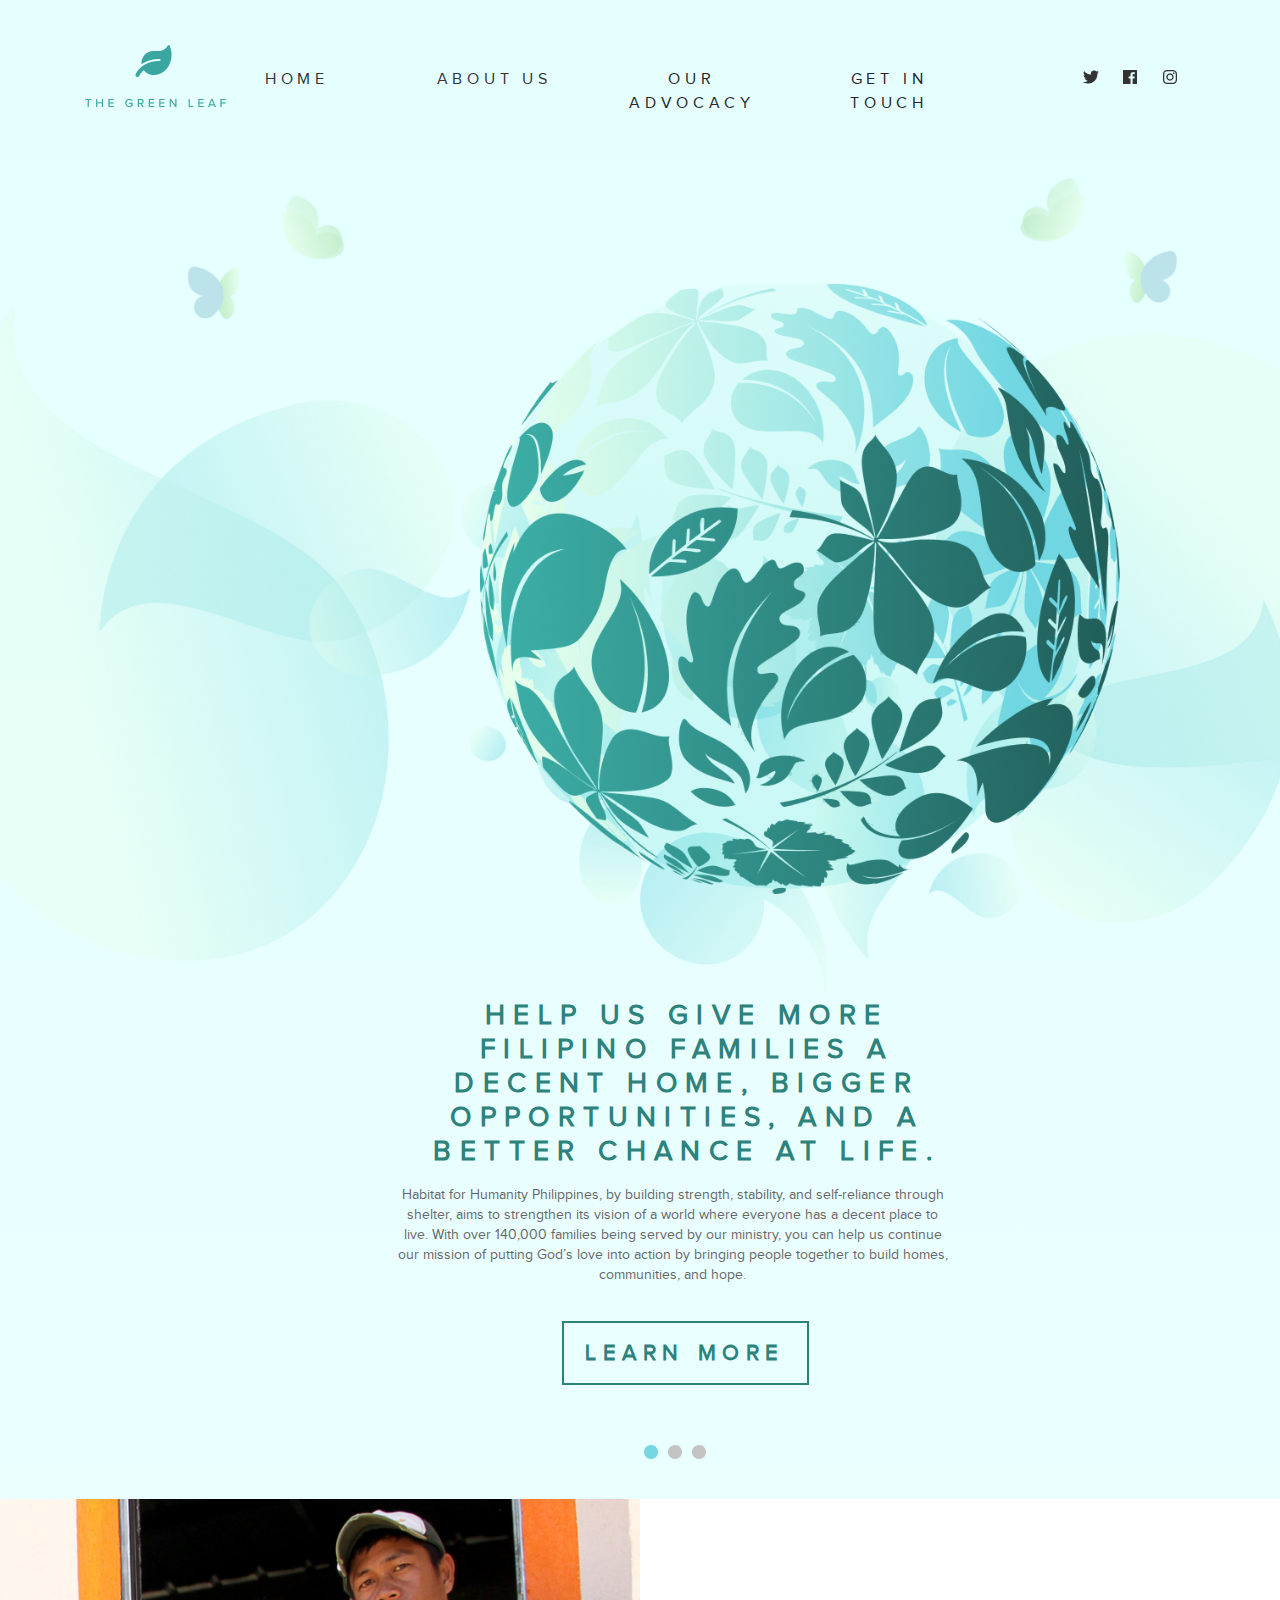
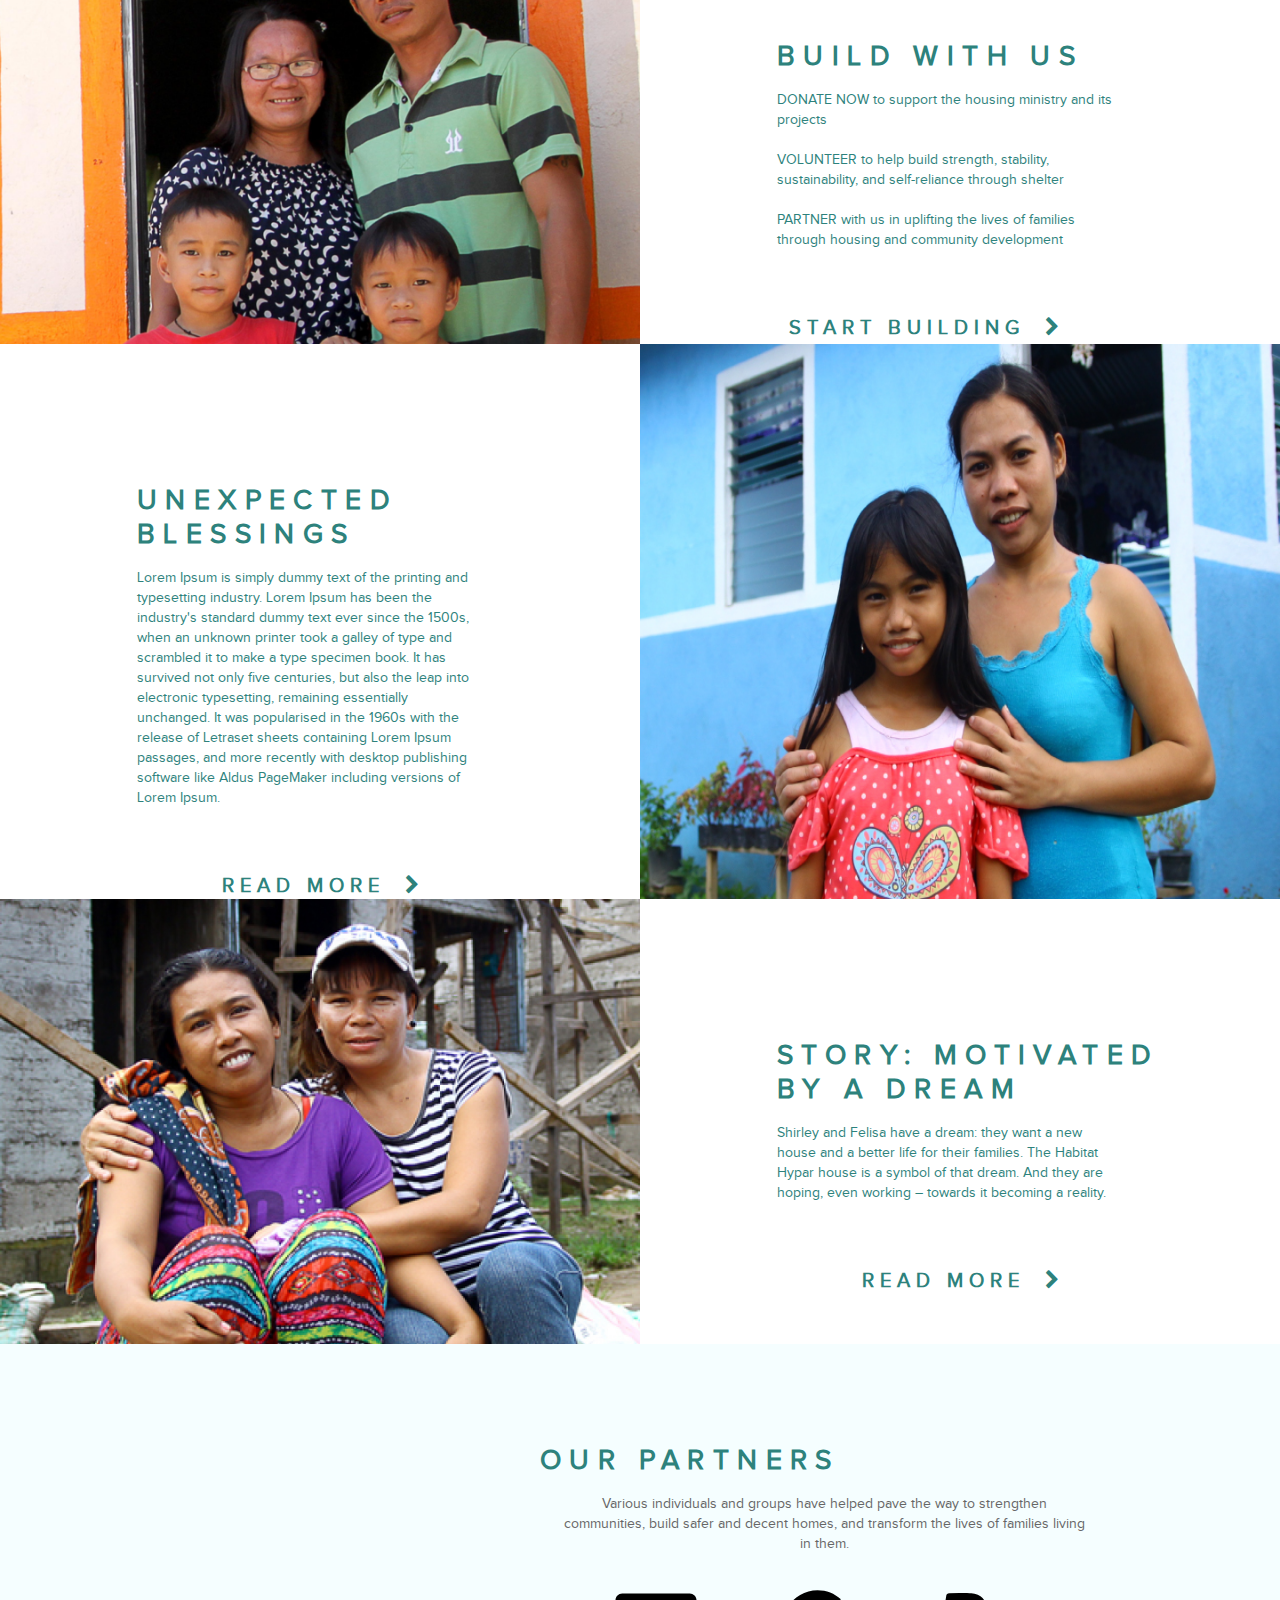
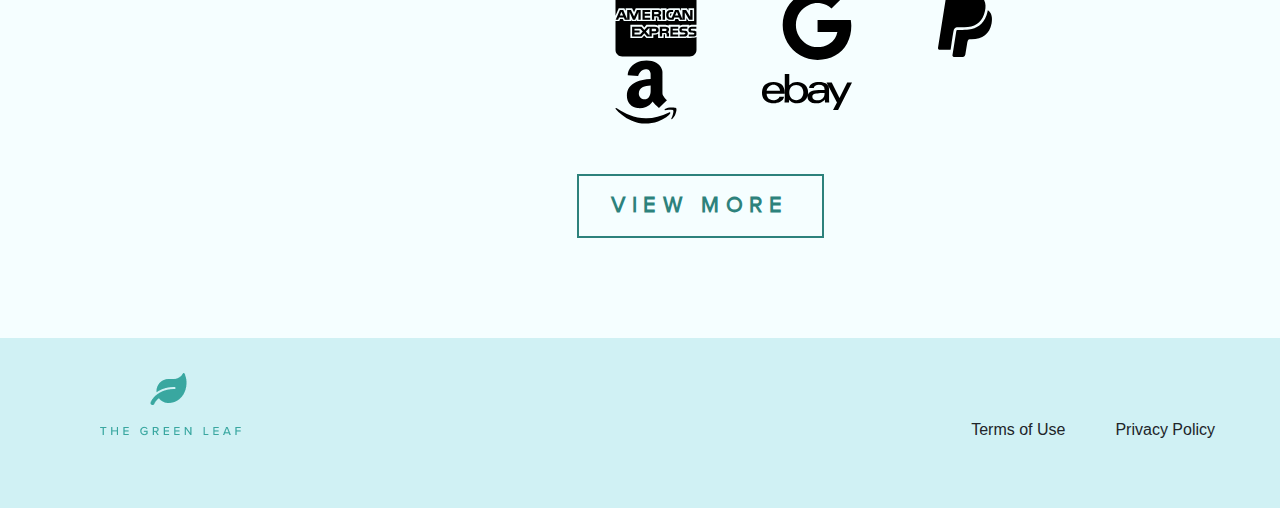
<file: index.html>
<!DOCTYPE html>
<html>
    <head>
        <script src="https://code.jquery.com/jquery-3.6.0.min.js" integrity="sha256-/xUj+3OJU5yExlq6GSYGSHk7tPXikynS7ogEvDej/m4=" crossorigin="anonymous"></script>
    <link rel="stylesheet" href="https://cdn.jsdelivr.net/npm/bootstrap@4.3.1/dist/css/bootstrap.min.css" integrity="sha384-ggOyR0iXCbMQv3Xipma34MD+dH/1fQ784/j6cY/iJTQUOhcWr7x9JvoRxT2MZw1T" crossorigin="anonymous">
    <script src="https://cdn.jsdelivr.net/npm/bootstrap@5.2.0-beta1/dist/js/bootstrap.min.js" integrity="sha384-kjU+l4N0Yf4ZOJErLsIcvOU2qSb74wXpOhqTvwVx3OElZRweTnQ6d31fXEoRD1Jy" crossorigin="anonymous"></script>
    <link rel="stylesheet" href="style.css">
    <meta name="viewport" content="width=device-width,initial-scale=1,maximum-scale=1,user-scalable=no">
    <meta http-equiv="X-UA-Compatible" content="IE=edge,chrome=1">
    <meta name="HandheldFriendly" content="true">
    <link rel='stylesheet' href='https://cdnjs.cloudflare.com/ajax/libs/font-awesome/4.7.0/css/font-awesome.min.css'>
        
    </head>
    
    <div class="row full-div">
    <div class="container-fluid top-div about-top-div">
        <nav>
            <div class="row nav-div" id="about-div">
                        <div class="col-sm-2 icon-div">
                            <a href="index.html"><img src="images/first-page/leaf.png" id="leaf-img"></a>
                            <a href="index.html"><img src="images/first-page/THE GREEN LEAF.png" id="leaft"></a>
                        </div>
                        <div class="col-sm-2 col-md nav-link-div">
                        <a class="nav-link" href="index.html">
                            HOME
                        </a>
                        </div>
                        <div class="col-sm-2 col-md nav-link-div">
                        <a class="nav-link" href="about.html">
                            ABOUT US
                        </a>
                         </div>
                        <div class="col-sm-2 col-md nav-link-div">
                        <a class="nav-link" id="advocacy-nav">
                            OUR ADVOCACY
                        </a>
                         </div>
                        <div class="col-sm-2 col-md nav-link-div">
                        <a class="nav-link" id="contact-nav">
                            GET IN TOUCH
                        </a>
                        </div>
                        <div class="col-sm-2 col-md social-icon-div">
                        <div class="social-icon">
                            <img src="images/first-page/TWT.png">
                        </div>
                        <div class="social-icon">
                            <img src="images/first-page/FB.png">
                        </div>
                        <div class="social-icon">
                            <img src="images/first-page/IG.png">
                        </div>
                        </div>
                </div> 
            </nav>
            <div class="row globe-bg">
                    <div class="col-sm-6 col-md-6 globe-bg-1 position-relative">
                        <img src="images/first-page/left.png" id="img-left">
                    </div>
                    <div class="col-sm-6 col-md-6 globe-bg-2 position-relative">
                        <img class="img-fluid" src="images/first-page/right.png" id="img-right">
                    </div>
                    <div class="col-sm-2 col-md-2 globe-bg-3 position-absolute">
                        <img class="img-fluid" src="images/first-page/left-b.png" id="img-left-b">
                    </div>
                    <div class="col-sm-2 col-md-2 globe-bg-4 position-absolute">
                        <img class="img-fluid" src="images/first-page/right-b.png" id="img-righ-b">
                    </div>
                    <div class="col-sm-6 col-md-6 globe position-absolute">
                        <img class="img-fluid" src="images/first-page/sphere.png" id="img-sphere">
                    </div>
                    <div class="col-sm-6 col-md-6 globe position-absolute">
                        <img class="img-fluid" src="images/first-page/upper.png" id="img-upper">
                    </div>
                    <div class="col-sm-6 col-md-6 globe position-absolute">
                        <img class="img-fluid" src="images/first-page/lower.png" id="img-lower">
                    </div>
                    <div class="row center-title-row justify-content-sm-center">
                        <div class="col-sm-6 col-md-6 center-title-div position-relative">
                            <p>HELP US GIVE MORE FILIPINO FAMILIES A DECENT HOME, BIGGER OPPORTUNITIES, AND A BETTER CHANCE AT LIFE.</p>
                        </div> 
                    </div>
                    <div class="row center-p-row justify-content-sm-center">
                        <div class="center-p-div position-relative">
                        <p>Habitat for Humanity Philippines, by building strength, stability, and self-reliance through shelter, aims to strengthen its vision of a world where everyone has a decent place to live. With over 140,000 families being served by our ministry, you can help us continue our mission of putting God’s love into action by bringing people together to build homes, communities, and hope.</p>
                        </div>
                    </div>
                </div>  
                <div class="row title-learn-more-div justify-content-sm-center">
                    <button class="title-learn-more-btn">LEARN MORE</button>
                </div>
                <div class="row carousel-buttons-div justify-content-sm-center">
                        <img class="img-fluid carousel-buttons" src="images/first-page/Active.png">
                        <img class="img-fluid carousel-buttons" src="images/first-page/Inactive.png">
                        <img class="img-fluid carousel-buttons" src="images/first-page/Inactive.png">
                </div>
                <!--Body-->
                <div class="row second-part w-100">
                        <div class="col-sm-6 col-md-6 entry-image-div">
                            <img class="img-fluid entry-image" src="images/first-page/image 4.png">
                        </div>
                        <div class="col-sm-6 col-md-6 entry-text-div">
                            <div class="entry-title-div">
                            <p class="entry-title">BUILD WITH US</p>
                            </div>
                            <div class="entry-caption-div">
                            <p class="entry-caption">DONATE NOW to support the housing ministry and its projects
                                <br><br>
                                VOLUNTEER to help build strength, stability, sustainability, and self-reliance through shelter
                                <br><br>
                                PARTNER with us in uplifting the lives of families through housing and community development</p>
                            </div>
                            <button class="redirect-btn">START BUILDING<i class="fa fa-chevron-right arrow"></i></button>
                        </div>
                    <div class="row entry w-100 ">
                    </div>
                        <div class="col-sm-6 col-md-6 entry-text-div">
                            <div class="entry-title-div">
                            <p class="entry-title">UNEXPECTED BLESSINGS</p>
                             </div>
                            <div class="entry-caption-div">
                            <p class="entry-caption">Lorem Ipsum is simply dummy text of the printing and typesetting industry. Lorem Ipsum has been the industry's standard dummy text ever since the 1500s, when an unknown printer took a galley of type and scrambled it to make a type specimen book. It has survived not only five centuries, but also the leap into electronic typesetting, remaining essentially unchanged. It was popularised in the 1960s with the release of Letraset sheets containing Lorem Ipsum passages, and more recently with desktop publishing software like Aldus PageMaker including versions of Lorem Ipsum.</p>
                            </div>
                            <button class="redirect-btn">READ MORE<i class="fa fa-chevron-right arrow"></i></button>
                        </div>
                        <div class="col-sm-6 col-md-6 entry-image-div">
                            <img class="img-fluid entry-image" src="images/first-page/image 2.png">
                        </div>
                    <div class="row entry w-100">
                    </div>
                        <div class="col-sm-6 col-md-6 entry-image-div">
                            <img class="img-fluid entry-image" src="images/first-page/image 3.png">
                        </div>
                        <div class="col-sm-6 col-md-6 entry-text-div">
                            <div class="entry-title-div">
                            <p class="entry-title">Story: Motivated<br>
                                By a Dream</p>
                            </div>
                            <div class="entry-caption-div">
                            <p class="entry-caption">Shirley and Felisa have a dream: they want a new house and a better life for their families. The Habitat Hypar house is a symbol of that dream. And they are hoping, even working – towards it becoming a reality.
                            </p>
                            <button class="redirect-btn">READ MORE<i class="fa fa-chevron-right arrow"></i></button>
                            </div>
                        </div>
                 </div>
                 <div class="container footer-div w-100">
                    <div class="row w-100 footer-title-div">
                        <p>OUR PARTNERS</p>
                    </div>
                    <div class="row w-100 footer-p-div">
                        <p>Various individuals and groups have helped pave the way to strengthen communities, build safer and decent homes, and transform the lives of families living in them.</p>
                    </div>
                    <div class="row w-100 partners-image-div">
                        <img class="img-fluid partners-image" src="images/first-page/cc-amex.svg">
                        <img class="img-fluid partners-image" src="images/first-page/google.svg">
                        <img class="img-fluid partners-image" src="images/first-page/paypal.svg">
                        <img class="img-fluid partners-image" src="images/first-page/amazon.svg">
                        <img class="img-fluid partners-image" src="images/first-page/ebay.svg">
                    </div>
                    <div class="row title-learn-more-div justify-content-sm-center" id="view-more-btn-div">
                        <button class="title-learn-more-btn">VIEW MORE</button>
                    </div>
                 </div>
                 <div class="container mw-100 last-footer-container">
                    <div class="row">
                    <div class="col-sm-2 icon-div" id="">
                            <a href="index.html"><img src="images/first-page/leaf.png" id="leaf-img"></a>
                            <a href="index.html"><img src="images/first-page/THE GREEN LEAF.png" id="leaft"></a>
                        </div>
                    <div class="col-sm col-md">
                    </div>
                    <div class="col-sm-4 col-md-4 last-footer-p-div">
                        <div class="terms"><p>Terms of Use</p></div>
                        <div class="terms"><p>Privacy Policy</p></div>
                    </div>
                    </div>
                 </div>
         </div>
        </div>
        <body>
        <!--Modals-->
        <div class="modal fade" id="advocacyModal" tabindex="-1" role="dialog" aria-labelledby="exampleModalCenterTitle" aria-hidden="true">
            <div class="modal-dialog modal-dialog-centered" role="document">
              <div class="modal-content advocacy-div">
                <div class="modal-header">
                  <h5 class="modal-title" id="exampleModalLongTitle">Our Advocacy</h5>
                  <button type="button" class="advocacy-close" data-dismiss="modal" aria-label="Close">
                    <span aria-hidden="true">&times;</span>
                  </button>
                </div>
                <div class="modal-body">
                    <p class="modal-p"> Help us give more Filipino families a decent home, bigger opportunities, and a better chance of life </p>
                </div>
                <div class="modal-footer">
                  <button type="button" class="btn btn-secondary advocacy-close" data-dismiss="modal">Close</button>
                </div>
              </div>
            </div>
          </div>

          <div class="modal fade" id="contactModal" tabindex="-1" role="dialog" aria-labelledby="exampleModalCenterTitle" aria-hidden="true">
            <div class="modal-dialog modal-dialog-centered" role="document">
              <div class="modal-content contact-div">
                <div class="modal-header">
                  <h5 class="modal-title" id="exampleModalLongTitle">Contact Us</h5>
                  <button type="button" class="contact-close" data-dismiss="modal" aria-label="Close">
                    <span aria-hidden="true">&times;</span>
                  </button>
                </div>
                <div class="modal-body">
                    <p class="modal-p">contact@greenleaf.com<p>
                </div>
                <div class="modal-footer">
                  <button type="button" class="btn btn-secondary contact-close" data-dismiss="modal">Close</button>
                </div>
              </div>
            </div>
          </div>

        <script>
            $(document).ready(function(){

                $('#advocacy-nav').click(function(){
                    $('#advocacyModal').modal('toggle')
                })

                $('#contact-nav').click(function(){
                    $('#contactModal').modal('toggle')
                })
                $('.advocacy-close').click(function(){
                    $('#advocacyModal').modal('hide')
                })
                $('.contact-close').click(function(){
                    $('#contactModal').modal('hide')
                })

            })
        </script>
        </body>
</html>
</file>
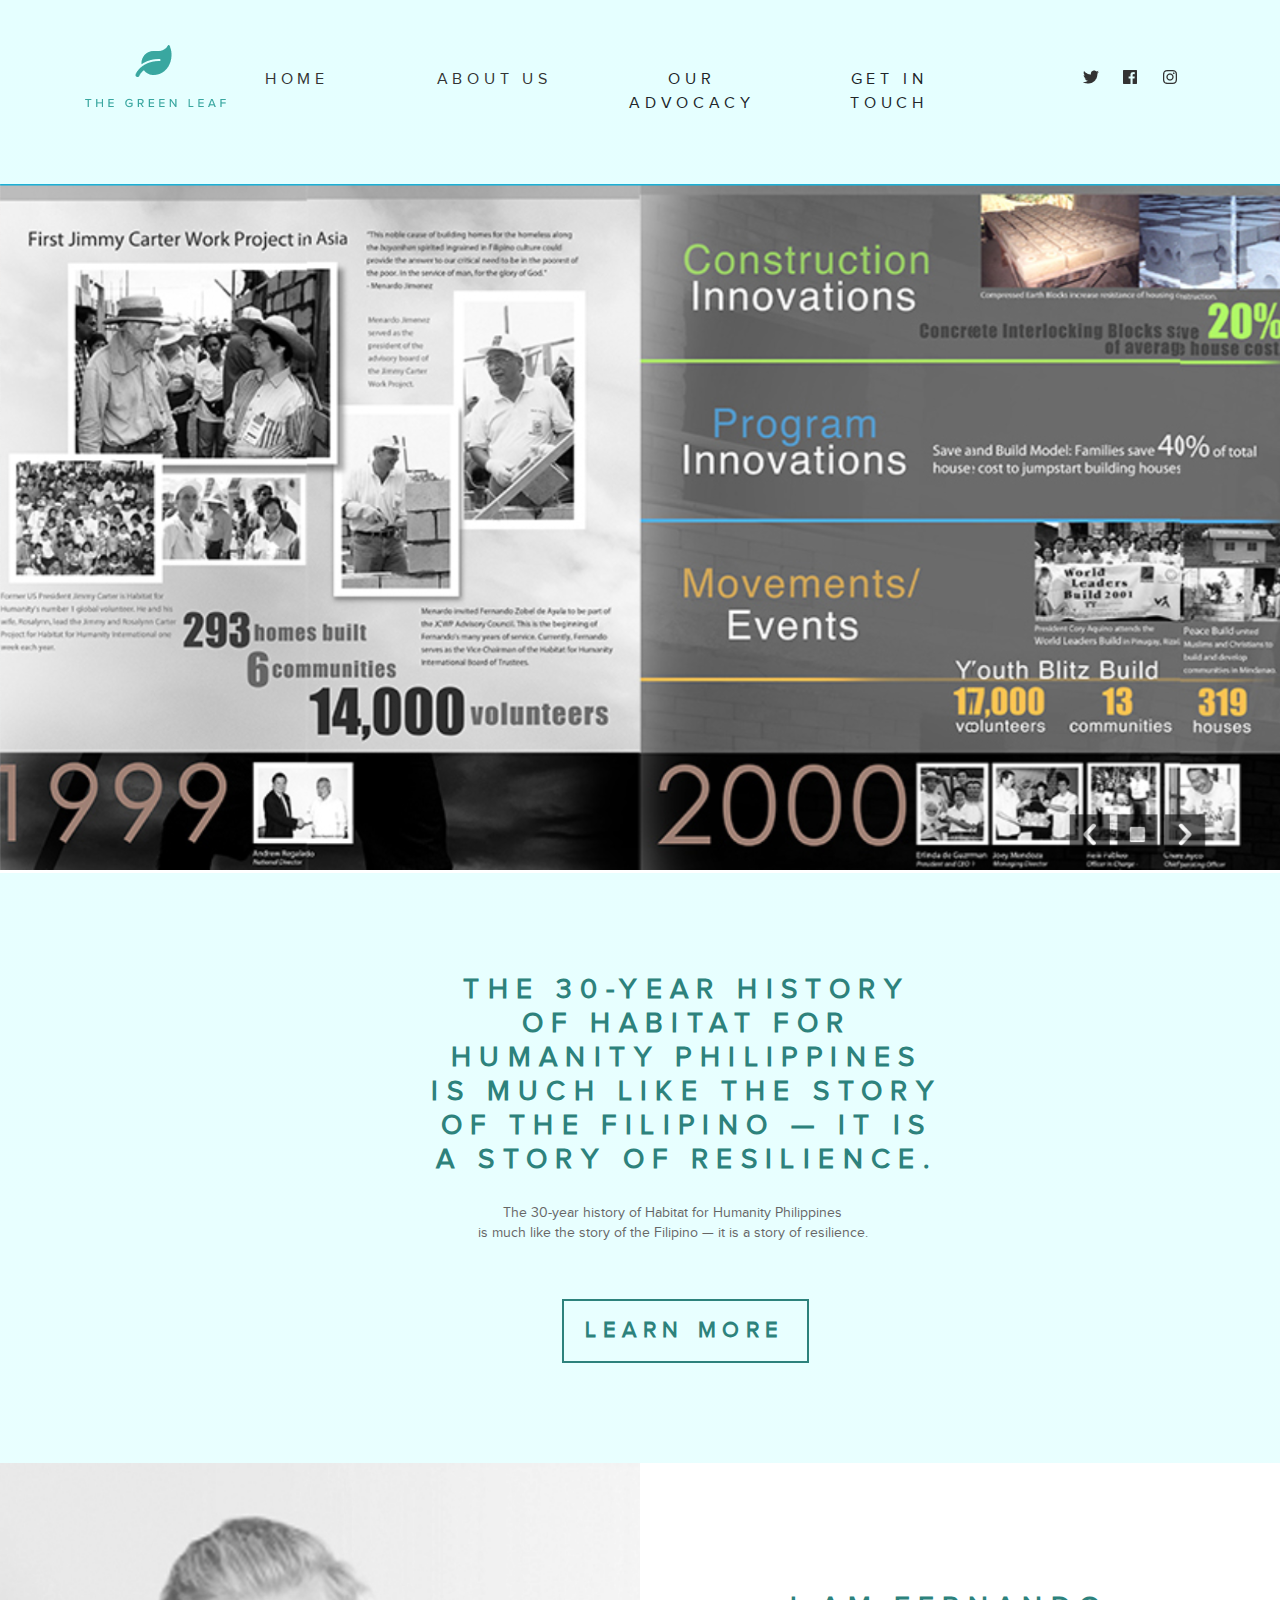
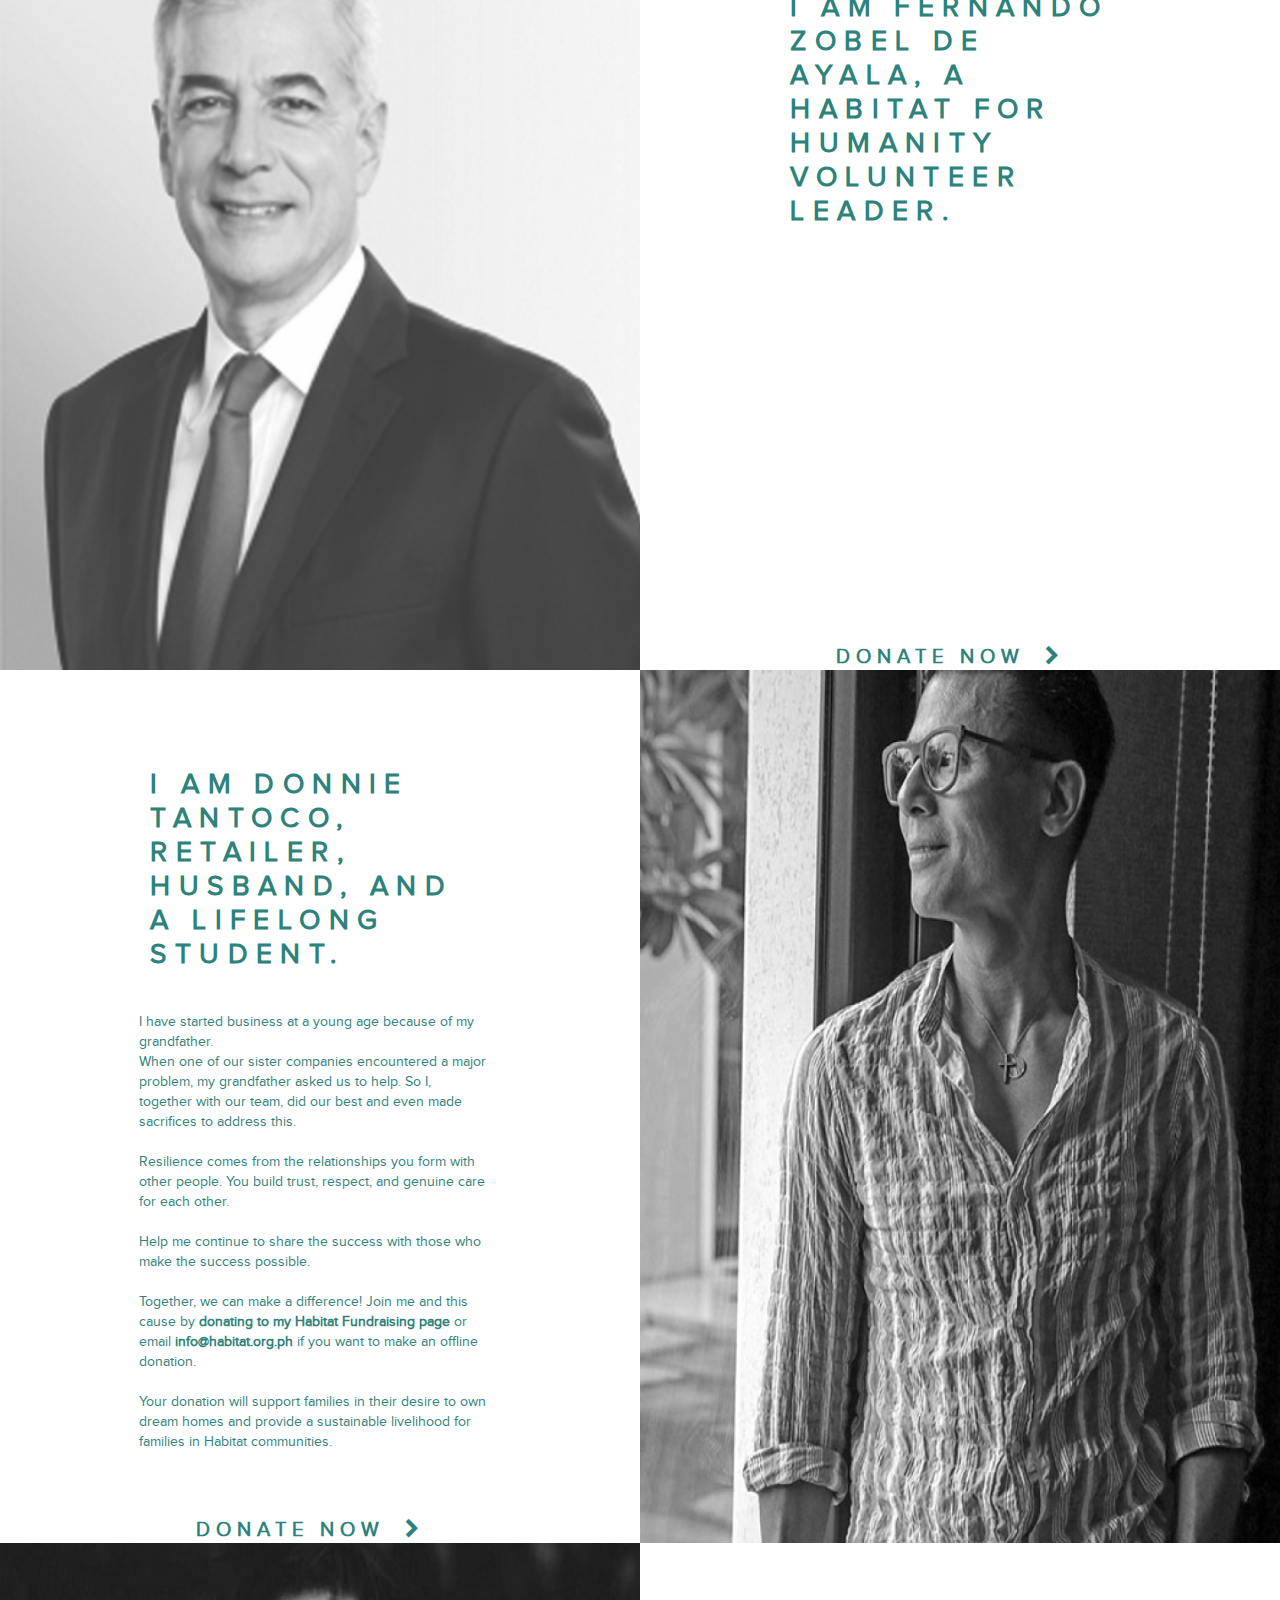
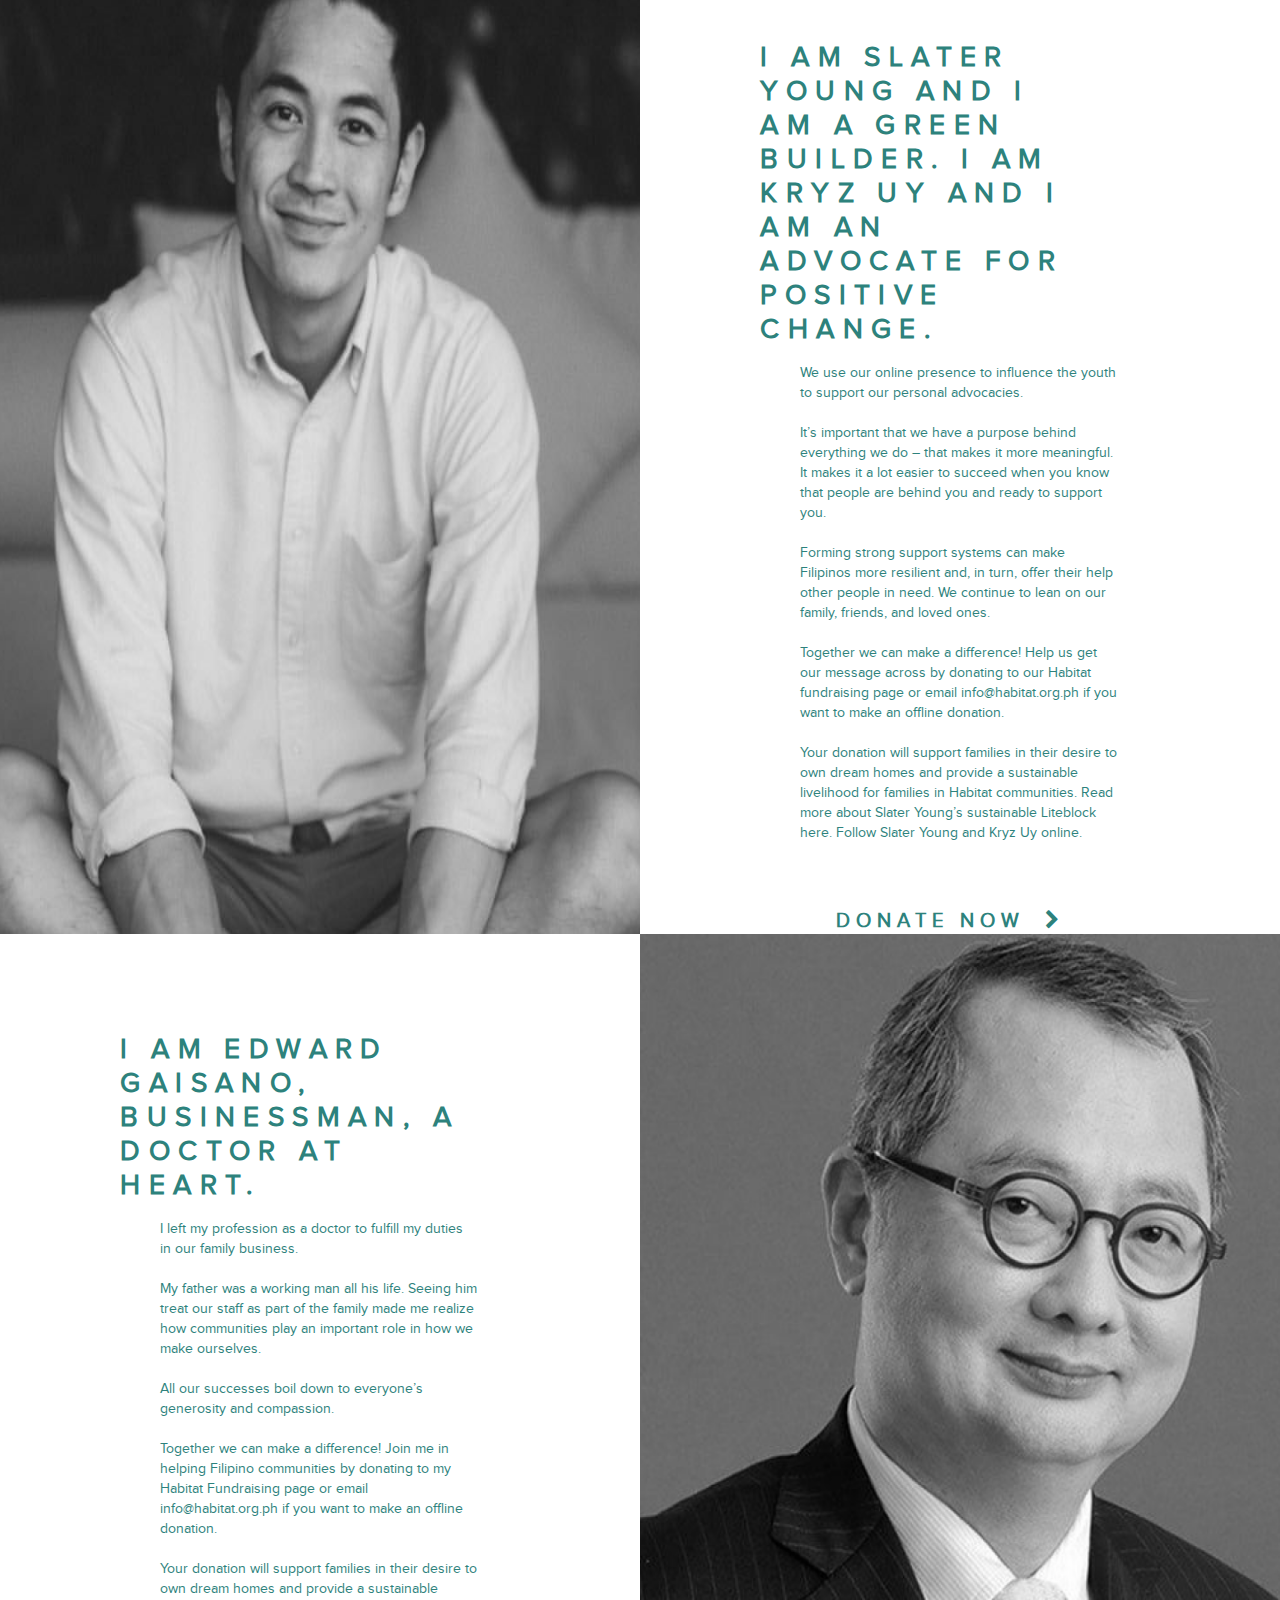
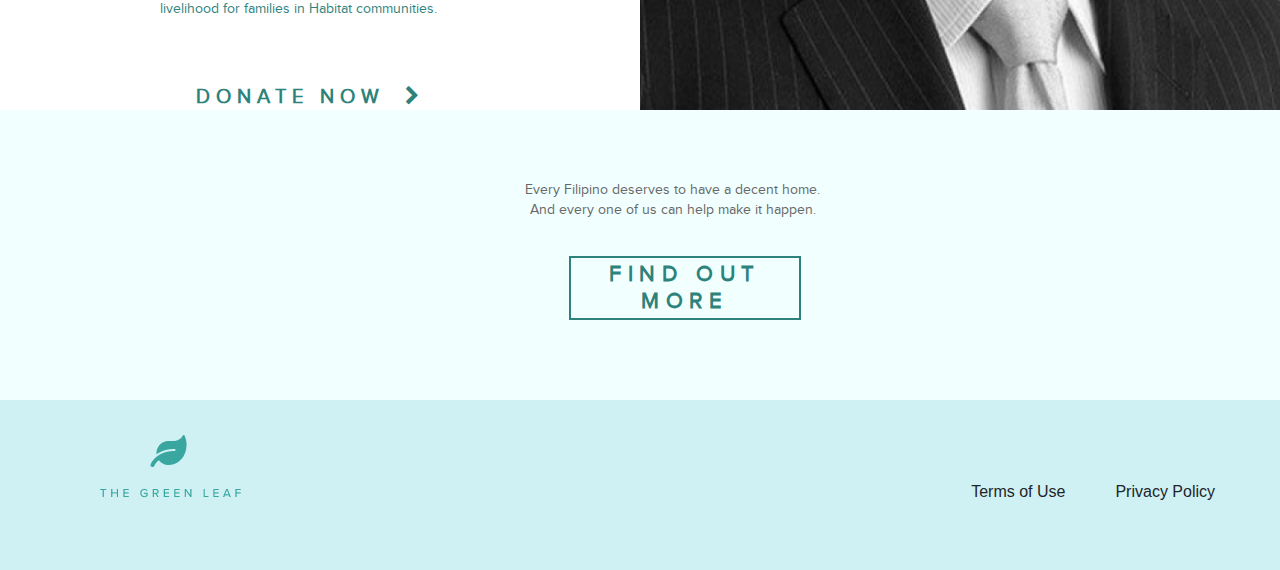
<file: about.html>
<!DOCTYPE html>

<html>
    <head>
        <script src="https://code.jquery.com/jquery-3.6.0.min.js" integrity="sha256-/xUj+3OJU5yExlq6GSYGSHk7tPXikynS7ogEvDej/m4=" crossorigin="anonymous"></script>
    <link rel="stylesheet" href="https://cdn.jsdelivr.net/npm/bootstrap@4.3.1/dist/css/bootstrap.min.css" integrity="sha384-ggOyR0iXCbMQv3Xipma34MD+dH/1fQ784/j6cY/iJTQUOhcWr7x9JvoRxT2MZw1T" crossorigin="anonymous">
    <script src="https://cdn.jsdelivr.net/npm/bootstrap@5.2.0-beta1/dist/js/bootstrap.min.js" integrity="sha384-kjU+l4N0Yf4ZOJErLsIcvOU2qSb74wXpOhqTvwVx3OElZRweTnQ6d31fXEoRD1Jy" crossorigin="anonymous"></script>
    <link rel="stylesheet" href="style.css">
    <meta name="viewport" content="width=device-width,initial-scale=1,maximum-scale=1,user-scalable=no">
    <meta http-equiv="X-UA-Compatible" content="IE=edge,chrome=1">
    <meta name="HandheldFriendly" content="true">
    <link rel='stylesheet' href='https://cdnjs.cloudflare.com/ajax/libs/font-awesome/4.7.0/css/font-awesome.min.css'>
    </head>
            <div class="row full-div">
                <div class="container-fluid top-div">
                    <nav>
                        <div class="row nav-div" id="about-div">
                                    <div class="col-sm-2 icon-div">
                                        <a href="index.html"><img src="images/second-page/leaf.png" id="leaf-img"></a>
                                        <a href="index.html"><img src="images/second-page/THE GREEN LEAF.png" id="leaft"></a>
                                    </div>
                                    <div class="col-sm-2 col-md nav-link-div">
                                    <a class="nav-link" href="index.html">
                                        HOME
                                    </a>
                                    </div>
                                    <div class="col-sm-2 col-md nav-link-div">
                                    <a class="nav-link" href="about.html">
                                        ABOUT US
                                    </a>
                                     </div>
                                    <div class="col-sm-2 col-md nav-link-div">
                                    <a class="nav-link" id="advocacy-nav">
                                        OUR ADVOCACY
                                    </a>
                                     </div>
                                    <div class="col-sm-2 col-md nav-link-div">
                                    <a class="nav-link" id="contact-nav">
                                        GET IN TOUCH
                                    </a>
                                    </div>
                                    <div class="col-sm-2 col-md social-icon-div">
                                    <div class="social-icon">
                                        <img src="images/second-page/TWT.png">
                                    </div>
                                    <div class="social-icon">
                                        <img src="images/second-page/FB.png">
                                    </div>
                                    <div class="social-icon">
                                        <img src="images/second-page/IG.png">
                                    </div>
                                    </div>
                            </div> 
                        </nav>
                        <div class="row mw-100 banner-div">
                            <img src="images/second-page/timeline.svg" class="timeline-img">
                        </div>
                        <div class="row center-title-row justify-content-sm-center" id="about-title-div">
                            <div class="col-sm-6 col-md-6 center-title-div position-relative">
                                <span id="about-title-center"><p>The 30-year history of Habitat for Humanity Philippines is much like the story of the Filipino — it is a story of resilience.</p></span>
                            </div> 
                        </div>
                        <div class="row center-p-row justify-content-sm-center">
                            <div class="center-p-div position-relative" id="about-title-subtitle">
                            <p>The 30-year history of Habitat for Humanity Philippines<br>
                                is much like the story of the Filipino — it is a story of resilience.</p>
                            </div>
                        </div>
                        <div class="row title-learn-more-div justify-content-sm-center" id="about-lm-div">
                            <button class="title-learn-more-btn">LEARN MORE</button>
                        </div>
                        <div class="row second-part w-100">
                            <div class="col-sm-6 col-md-6 entry-image-div">
                                <img class="img-fluid entry-image" src="images/second-page/image 6.png">
                            </div>
                            <div class="col-sm-6 col-md-6 entry-text-div">
                                <div class="entry-title-div" id="about-title-1">
                                <p class="entry-title"> I am Fernando Zobel de Ayala, a Habitat for Humanity Volunteer Leader.</p>
                                </div>
                                <div class="about-btn-1-div">
                                <button class="redirect-btn" id="about-btn-1">DONATE NOW<i class="fa fa-chevron-right arrow"></i></button>
                                </div>
                            </div>
                        <div class="row entry w-100 ">
                        </div>
                            <div class="col-sm-6 col-md-6 entry-text-div">
                                <div class="entry-title-div" id="about-title-2">
                                <p class="entry-title">I am Donnie Tantoco, retailer, husband, and a lifelong student.</p>
                                 </div>
                                <div class="entry-caption-div" id="about-caption-2">
                                <p class="entry-caption">I have started business at a young age because of my grandfather.
                                    <br>
                                    When one of our sister companies encountered a major problem, my grandfather asked us to help. So I, together with our team, did our best and even made sacrifices to address this.
                                    <br><br>
                                    Resilience comes from the relationships you form with other people. You build trust, respect, and genuine care for each other.
                                    <br><br>
                                    Help me continue to share the success with those who make the success possible.
                                    <br><br>
                                    Together, we can make a difference! Join me and this cause by <span class="emphasis">donating to my Habitat Fundraising page</span> or email <span class="emphasis">info@habitat.org.ph</span> if you want to make an offline donation.
                                    <br><br>
                                    Your donation will support families in their desire to own dream homes and provide a sustainable livelihood for families in Habitat communities.</p>
                                </div>
                                <div class="about-btn-2-div">
                                <button class="redirect-btn">DONATE NOW<i class="fa fa-chevron-right arrow"></i></button>
                                </div>
                            </div>
                            <div class="col-sm-6 col-md-6 entry-image-div">
                                <img class="img-fluid entry-image" src="images/second-page/image 7.png">
                            </div>
                        <div class="row entry w-100">
                        </div>
                            <div class="col-sm-6 col-md-6 entry-image-div">
                                <img class="img-fluid entry-image" src="images/second-page/image 9.png">
                            </div>
                            <div class="col-sm-6 col-md-6 entry-text-div">
                                <div class="entry-title-div" id="about-title-3">
                                <p class="entry-title">I am Slater Young and I am a Green Builder. I am Kryz Uy and I am an advocate for positive change.
                                </p>
                                </div>
                                <div class="entry-caption-div" id="about-caption-3">
                                <p class="entry-caption" id="entry-caption-3">We use our online presence to influence the youth to support our personal advocacies.
                                    <br><br>
                                    It’s important that we have a purpose behind everything we do – that makes it more meaningful. It makes it a lot easier to succeed when you know that people are behind you and ready to support you.
                                    <br><br>
                                    Forming strong support systems can make Filipinos more resilient and, in turn, offer their help other people in need. We continue to lean on our family, friends, and loved ones.
                                    <br><br>
                                    Together we can make a difference! Help us get our message across by donating to our Habitat fundraising page or email info@habitat.org.ph if you want to make an offline donation.
                                    <br><br>
                                    Your donation will support families in their desire to own dream homes and provide a sustainable livelihood for families in Habitat communities.
                                    Read more about Slater Young’s sustainable Liteblock here.
                                    Follow Slater Young and Kryz Uy online.
                                    
                                </p>
                                <div class="about-btn-3-div">
                                <button class="redirect-btn">DONATE NOW<i class="fa fa-chevron-right arrow"></i></button>
                                </div>
                                </div>
                            </div>
                            <div class="row entry w-100"></div>
                            <div class="col-sm-6 col-md-6 entry-text-div">
                                <div class="entry-title-div" id="about-title-4">
                                <p class="entry-title">I am Edward Gaisano, businessman, a doctor at heart.</p>
                                 </div>
                                <div class="entry-caption-div">
                                <p class="entry-caption" id="about-caption-4">I left my profession as a doctor to fulfill my duties in our family business.
                                    <br><br>
                                    My father was a working man all his life. Seeing him treat our staff as part of the family made me realize how communities play an important role in how we make ourselves.
                                    <br><br>
                                    All our successes boil down to everyone’s generosity and compassion.
                                    <br><br>
                                    
                                    Together we can make a difference! Join me in helping Filipino communities by donating to my Habitat Fundraising page or email info@habitat.org.ph if you want to make an offline donation.
                                    <br><br>
                                    
                                    Your donation will support families in their desire to own dream homes and provide a sustainable livelihood for families in Habitat communities.</p>
                                </div>
                                <div class="about-btn-4-div">
                                <button class="redirect-btn">DONATE NOW<i class="fa fa-chevron-right arrow"></i></button>
                                </div>
                            </div>
                            <div class="col-sm-6 col-md-6 entry-image-div">
                                <img class="img-fluid entry-image" src="images/second-page/image 8.png">
                            </div>  
                     </div>
                     <div class="row center-p-row justify-content-sm-center" id="about-footer-subtitle">
                        <div class="center-p-div position-relative">
                        <p>Every Filipino deserves to have a decent home.<br>
                            And every one of us can help make it happen.</p>
                        </div>
                    </div>
                    <div class="row title-learn-more-div justify-content-sm-center" id="footer-find-out">
                        <button class="title-learn-more-btn"  id="footer-find-out-btn">FIND OUT MORE</button>
                    </div>
                    <div class="container mw-100 last-footer-container">
                        <div class="row">
                        <div class="col-sm-2 icon-div" id="">
                                <a href="index.html"><img src="images/first-page/leaf.png" id="leaf-img"></a>
                                <a href="index.html"><img src="images/first-page/THE GREEN LEAF.png" id="leaft"></a>
                            </div>
                        <div class="col-sm col-md">
                        </div>
                        <div class="col-sm-4 col-md-4 last-footer-p-div">
                            <div class="terms"><p>Terms of Use</p></div>
                            <div class="terms"><p>Privacy Policy</p></div>
                        </div>
                        </div>
                     </div>
                    </div>
                <div>
            </div>

            <body>
                  <!--Modals-->
        <div class="modal fade" id="advocacyModal" tabindex="-1" role="dialog" aria-labelledby="exampleModalCenterTitle" aria-hidden="true">
            <div class="modal-dialog modal-dialog-centered" role="document">
              <div class="modal-content advocacy-div">
                <div class="modal-header">
                  <h5 class="modal-title" id="exampleModalLongTitle">Our Advocacy</h5>
                  <button type="button" class="advocacy-close" data-dismiss="modal" aria-label="Close">
                    <span aria-hidden="true">&times;</span>
                  </button>
                </div>
                <div class="modal-body">
                    <p class="modal-p"> Help us give more Filipino families a decent home, bigger opportunities, and a better chance of life </p>
                </div>
                <div class="modal-footer">
                  <button type="button" class="btn btn-secondary advocacy-close" data-dismiss="modal">Close</button>
                </div>
              </div>
            </div>
          </div>

          <div class="modal fade" id="contactModal" tabindex="-1" role="dialog" aria-labelledby="exampleModalCenterTitle" aria-hidden="true">
            <div class="modal-dialog modal-dialog-centered" role="document">
              <div class="modal-content contact-div">
                <div class="modal-header">
                  <h5 class="modal-title" id="exampleModalLongTitle">Contact Us</h5>
                  <button type="button" class="contact-close" data-dismiss="modal" aria-label="Close">
                    <span aria-hidden="true">&times;</span>
                  </button>
                </div>
                <div class="modal-body">
                    <p class="modal-p">contact@greenleaf.com<p>
                </div>
                <div class="modal-footer">
                  <button type="button" class="btn btn-secondary contact-close" data-dismiss="modal">Close</button>
                </div>
              </div>
            </div>
          </div>
                <script>
                    $(document).ready(function(){
        
                        $('#advocacy-nav').click(function(){
                            $('#advocacyModal').modal('toggle')
                        })
        
                        $('#contact-nav').click(function(){
                            $('#contactModal').modal('toggle')
                        })
                        $('.advocacy-close').click(function(){
                            $('#advocacyModal').modal('hide')
                        })
                        $('.contact-close').click(function(){
                            $('#contactModal').modal('hide')
                        })
        
                    })
                </script>
            </body>
</html>
</file>
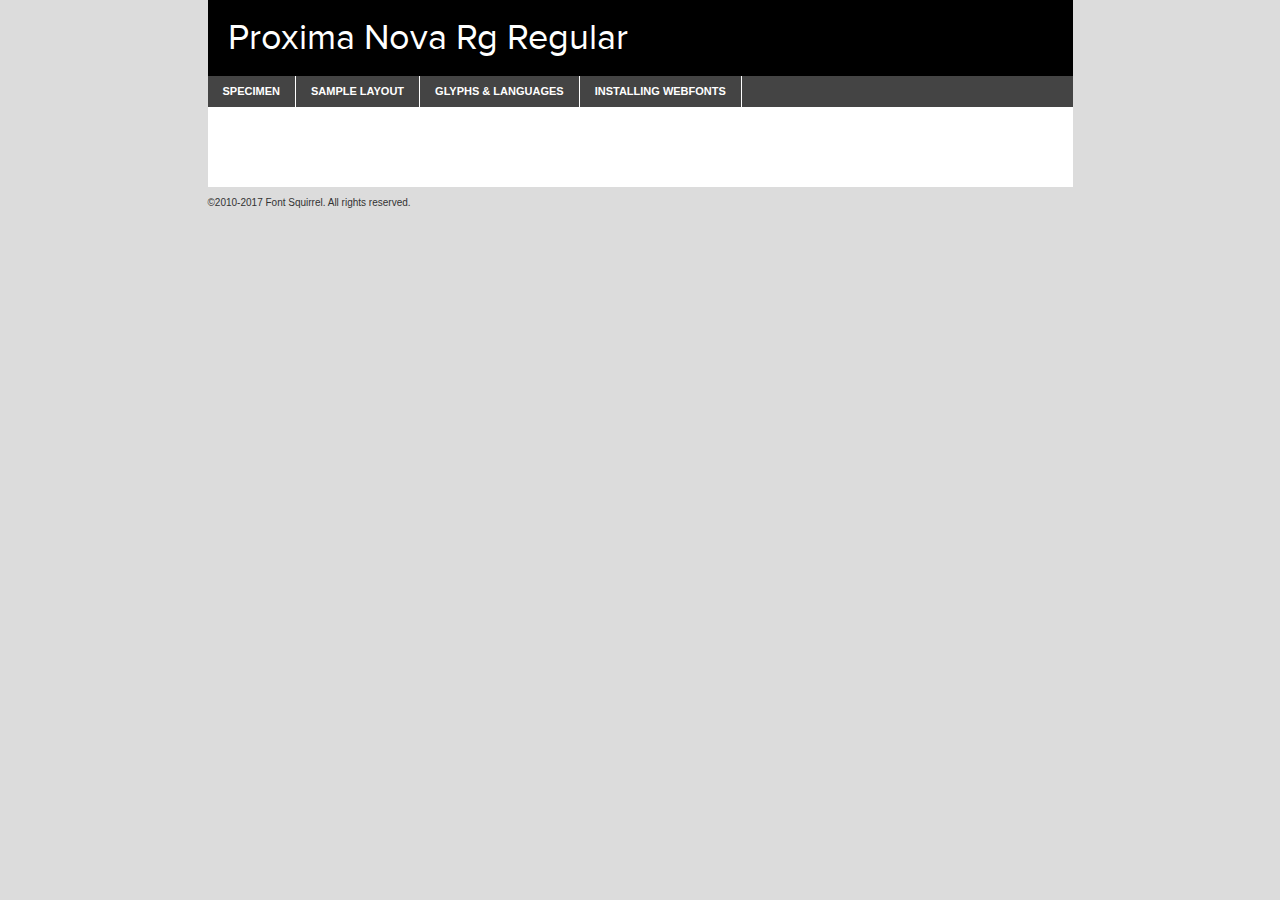
<file: font/proxima_nova_font-demo.html>
<!DOCTYPE html PUBLIC "-//W3C//DTD XHTML 1.0 Transitional//EN"
	"http://www.w3.org/TR/xhtml1/DTD/xhtml1-transitional.dtd">

<html xmlns="http://www.w3.org/1999/xhtml" xml:lang="en" lang="en">
<head>
	<meta http-equiv="Content-Type" content="text/html; charset=utf-8" />
	<script src="http://ajax.googleapis.com/ajax/libs/jquery/1.7.2/jquery.min.js" type="text/javascript" charset="utf-8"></script>
	<script type="text/javascript">
	(function($){$.fn.easyTabs=function(option){var param=jQuery.extend({fadeSpeed:"fast",defaultContent:1,activeClass:'active'},option);$(this).each(function(){var thisId="#"+this.id;if(param.defaultContent==''){param.defaultContent=1;}
	if(typeof param.defaultContent=="number")
	{var defaultTab=$(thisId+" .tabs li:eq("+(param.defaultContent-1)+") a").attr('href').substr(1);}else{var defaultTab=param.defaultContent;}
	$(thisId+" .tabs li a").each(function(){var tabToHide=$(this).attr('href').substr(1);$("#"+tabToHide).addClass('easytabs-tab-content');});hideAll();changeContent(defaultTab);function hideAll(){$(thisId+" .easytabs-tab-content").hide();}
	function changeContent(tabId){hideAll();$(thisId+" .tabs li").removeClass(param.activeClass);$(thisId+" .tabs li a[href=#"+tabId+"]").closest('li').addClass(param.activeClass);if(param.fadeSpeed!="none")
	{$(thisId+" #"+tabId).fadeIn(param.fadeSpeed);}else{$(thisId+" #"+tabId).show();}}
	$(thisId+" .tabs li").click(function(){var tabId=$(this).find('a').attr('href').substr(1);changeContent(tabId);return false;});});}})(jQuery);
	</script>
	<link rel="stylesheet" href="specimen_files/specimen_stylesheet.css" type="text/css" charset="utf-8" />
	<link rel="stylesheet" href="stylesheet.css" type="text/css" charset="utf-8" />

	<style type="text/css">
					body{
				font-family: 'proxima_novaregular';
							}
		</style>

	<title>Proxima Nova Rg Regular Specimen</title>
	
	
	<script type="text/javascript" charset="utf-8">
		$(document).ready(function() {
			$('#container').easyTabs({defaultContent:1});
		});
	</script>
</head>

<body>
<div id="container">
	<div id="header">
		Proxima Nova Rg Regular	</div>
	<ul class="tabs">
		<li><a href="#specimen">Specimen</a></li>
		<li><a href="#layout">Sample Layout</a></li>
				<li><a href="#glyphs">Glyphs &amp; Languages</a></li>
		<li><a href="#installing">Installing Webfonts</a></li>
		
	</ul>
	
	<div id="main_content">

		
			<div id="specimen">
		
				<div class="section">
					<div class="grid12 firstcol">
						<div class="huge">AaBb</div>
					</div>
				</div>
		
				<div class="section">
					<div class="glyph_range">A&#x200B;B&#x200b;C&#x200b;D&#x200b;E&#x200b;F&#x200b;G&#x200b;H&#x200b;I&#x200b;J&#x200b;K&#x200b;L&#x200b;M&#x200b;N&#x200b;O&#x200b;P&#x200b;Q&#x200b;R&#x200b;S&#x200b;T&#x200b;U&#x200b;V&#x200b;W&#x200b;X&#x200b;Y&#x200b;Z&#x200b;a&#x200b;b&#x200b;c&#x200b;d&#x200b;e&#x200b;f&#x200b;g&#x200b;h&#x200b;i&#x200b;j&#x200b;k&#x200b;l&#x200b;m&#x200b;n&#x200b;o&#x200b;p&#x200b;q&#x200b;r&#x200b;s&#x200b;t&#x200b;u&#x200b;v&#x200b;w&#x200b;x&#x200b;y&#x200b;z&#x200b;1&#x200b;2&#x200b;3&#x200b;4&#x200b;5&#x200b;6&#x200b;7&#x200b;8&#x200b;9&#x200b;0&#x200b;&amp;&#x200b;.&#x200b;,&#x200b;?&#x200b;!&#x200b;&#64;&#x200b;(&#x200b;)&#x200b;#&#x200b;$&#x200b;%&#x200b;*&#x200b;+&#x200b;-&#x200b;=&#x200b;:&#x200b;;</div>
				</div>
				<div class="section">
					<div class="grid12 firstcol">
						<table class="sample_table">
							<tr><td>10</td><td class="size10">abcdefghijklmnopqrstuvwxyzABCDEFGHIJKLMNOPQRSTUVWXYZ0123456789abcdefghijklmnopqrstuvwxyzABCDEFGHIJKLMNOPQRSTUVWXYZ0123456789abcdefghijklmnopqrstuvwxyzABCDEFGHIJKLMNOPQRSTUVWXYZ</td></tr>
							<tr><td>11</td><td class="size11">abcdefghijklmnopqrstuvwxyzABCDEFGHIJKLMNOPQRSTUVWXYZ0123456789abcdefghijklmnopqrstuvwxyzABCDEFGHIJKLMNOPQRSTUVWXYZ0123456789abcdefghijklmnopqrstuvwxyzABCDEFGHIJKLMNOPQRSTUVWXYZ</td></tr>
							<tr><td>12</td><td class="size12">abcdefghijklmnopqrstuvwxyzABCDEFGHIJKLMNOPQRSTUVWXYZ0123456789abcdefghijklmnopqrstuvwxyzABCDEFGHIJKLMNOPQRSTUVWXYZ0123456789abcdefghijklmnopqrstuvwxyzABCDEFGHIJKLMNOPQRSTUVWXYZ</td></tr>
							<tr><td>13</td><td class="size13">abcdefghijklmnopqrstuvwxyzABCDEFGHIJKLMNOPQRSTUVWXYZ0123456789abcdefghijklmnopqrstuvwxyzABCDEFGHIJKLMNOPQRSTUVWXYZ0123456789abcdefghijklmnopqrstuvwxyzABCDEFGHIJKLMNOPQRSTUVWXYZ</td></tr>
							<tr><td>14</td><td class="size14">abcdefghijklmnopqrstuvwxyzABCDEFGHIJKLMNOPQRSTUVWXYZ0123456789abcdefghijklmnopqrstuvwxyzABCDEFGHIJKLMNOPQRSTUVWXYZ0123456789abcdefghijklmnopqrstuvwxyzABCDEFGHIJKLMNOPQRSTUVWXYZ</td></tr>
							<tr><td>16</td><td class="size16">abcdefghijklmnopqrstuvwxyzABCDEFGHIJKLMNOPQRSTUVWXYZ0123456789abcdefghijklmnopqrstuvwxyzABCDEFGHIJKLMNOPQRSTUVWXYZ</td></tr>
							<tr><td>18</td><td class="size18">abcdefghijklmnopqrstuvwxyzABCDEFGHIJKLMNOPQRSTUVWXYZ0123456789abcdefghijklmnopqrstuvwxyzABCDEFGHIJKLMNOPQRSTUVWXYZ</td></tr>
							<tr><td>20</td><td class="size20">abcdefghijklmnopqrstuvwxyzABCDEFGHIJKLMNOPQRSTUVWXYZ0123456789abcdefghijklmnopqrstuvwxyzABCDEFGHIJKLMNOPQRSTUVWXYZ</td></tr>
							<tr><td>24</td><td class="size24">abcdefghijklmnopqrstuvwxyzABCDEFGHIJKLMNOPQRSTUVWXYZ0123456789abcdefghijklmnopqrstuvwxyzABCDEFGHIJKLMNOPQRSTUVWXYZ</td></tr>
							<tr><td>30</td><td class="size30">abcdefghijklmnopqrstuvwxyzABCDEFGHIJKLMNOPQRSTUVWXYZ0123456789abcdefghijklmnopqrstuvwxyzABCDEFGHIJKLMNOPQRSTUVWXYZ</td></tr>
							<tr><td>36</td><td class="size36">abcdefghijklmnopqrstuvwxyzABCDEFGHIJKLMNOPQRSTUVWXYZ0123456789abcdefghijklmnopqrstuvwxyzABCDEFGHIJKLMNOPQRSTUVWXYZ</td></tr>
							<tr><td>48</td><td class="size48">abcdefghijklmnopqrstuvwxyzABCDEFGHIJKLMNOPQRSTUVWXYZ0123456789abcdefghijklmnopqrstuvwxyzABCDEFGHIJKLMNOPQRSTUVWXYZ</td></tr>
							<tr><td>60</td><td class="size60">abcdefghijklmnopqrstuvwxyzABCDEFGHIJKLMNOPQRSTUVWXYZ0123456789abcdefghijklmnopqrstuvwxyzABCDEFGHIJKLMNOPQRSTUVWXYZ</td></tr>
							<tr><td>72</td><td class="size72">abcdefghijklmnopqrstuvwxyzABCDEFGHIJKLMNOPQRSTUVWXYZ0123456789abcdefghijklmnopqrstuvwxyzABCDEFGHIJKLMNOPQRSTUVWXYZ</td></tr>
							<tr><td>90</td><td class="size90">abcdefghijklmnopqrstuvwxyzABCDEFGHIJKLMNOPQRSTUVWXYZ0123456789abcdefghijklmnopqrstuvwxyzABCDEFGHIJKLMNOPQRSTUVWXYZ</td></tr>
						</table>
				
					</div>
			
				</div>
		
		
		
								<div class="section" id="bodycomparison">


										<div id="xheight">
				<div class="fontbody">&#x25FC;&#x25FC;&#x25FC;&#x25FC;&#x25FC;&#x25FC;&#x25FC;&#x25FC;&#x25FC;&#x25FC;&#x25FC;&#x25FC;&#x25FC;&#x25FC;&#x25FC;&#x25FC;&#x25FC;&#x25FC;&#x25FC;&#x25FC;&#x25FC;&#x25FC;&#x25FC;&#x25FC;&#x25FC;&#x25FC;&#x25FC;&#x25FC;&#x25FC;&#x25FC;&#x25FC;&#x25FC;&#x25FC;&#x25FC;&#x25FC;&#x25FC;&#x25FC;&#x25FC;&#x25FC;&#x25FC;&#x25FC;&#x25FC;&#x25FC;&#x25FC;&#x25FC;&#x25FC;&#x25FC;&#x25FC;&#x25FC;&#x25FC;&#x25FC;&#x25FC;&#x25FC;&#x25FC;&#x25FC;&#x25FC;&#x25FC;&#x25FC;&#x25FC;&#x25FC;&#x25FC;&#x25FC;&#x25FC;&#x25FC;&#x25FC;&#x25FC;&#x25FC;&#x25FC;&#x25FC;&#x25FC;&#x25FC;&#x25FC;&#x25FC;&#x25FC;&#x25FC;&#x25FC;&#x25FC;&#x25FC;&#x25FC;&#x25FC;&#x25FC;&#x25FC;&#x25FC;&#x25FC;&#x25FC;&#x25FC;&#x25FC;&#x25FC;&#x25FC;&#x25FC;&#x25FC;&#x25FC;&#x25FC;&#x25FC;&#x25FC;&#x25FC;&#x25FC;&#x25FC;&#x25FC;body</div><div class="arialbody">body</div><div class="verdanabody">body</div><div class="georgiabody">body</div></div>
										<div class="fontbody" style="z-index:1">
											body<span>Proxima Nova Rg Regular</span>
										</div>
										<div class="arialbody" style="z-index:1">
											body<span>Arial</span>
										</div>
										<div class="verdanabody" style="z-index:1">
											body<span>Verdana</span>
										</div>
										<div class="georgiabody" style="z-index:1">
											body<span>Georgia</span>
										</div>



								</div>
		
		
				<div class="section psample psample_row1" id="">
					
					<div class="grid2 firstcol">
						<p class="size10"><span>10.</span>Aenean lacinia bibendum nulla sed consectetur. Fusce dapibus, tellus ac cursus commodo, tortor mauris condimentum nibh, ut fermentum massa justo sit amet risus. Nullam id dolor id nibh ultricies vehicula ut id elit. Cum sociis natoque penatibus et magnis dis parturient montes, nascetur ridiculus mus. Nulla vitae elit libero, a pharetra augue.</p>
			
					</div>
					<div class="grid3">
						<p class="size11"><span>11.</span>Aenean lacinia bibendum nulla sed consectetur. Fusce dapibus, tellus ac cursus commodo, tortor mauris condimentum nibh, ut fermentum massa justo sit amet risus. Nullam id dolor id nibh ultricies vehicula ut id elit. Cum sociis natoque penatibus et magnis dis parturient montes, nascetur ridiculus mus. Nulla vitae elit libero, a pharetra augue.</p>
			
					</div>
					<div class="grid3">
						<p class="size12"><span>12.</span>Aenean lacinia bibendum nulla sed consectetur. Fusce dapibus, tellus ac cursus commodo, tortor mauris condimentum nibh, ut fermentum massa justo sit amet risus. Nullam id dolor id nibh ultricies vehicula ut id elit. Cum sociis natoque penatibus et magnis dis parturient montes, nascetur ridiculus mus. Nulla vitae elit libero, a pharetra augue.</p>
			
					</div>
					<div class="grid4">
						<p class="size13"><span>13.</span>Aenean lacinia bibendum nulla sed consectetur. Fusce dapibus, tellus ac cursus commodo, tortor mauris condimentum nibh, ut fermentum massa justo sit amet risus. Nullam id dolor id nibh ultricies vehicula ut id elit. Cum sociis natoque penatibus et magnis dis parturient montes, nascetur ridiculus mus. Nulla vitae elit libero, a pharetra augue.</p>
			
					</div>
					<div class="white_blend"></div>
					
				</div>
				<div class="section psample psample_row2" id="">
					<div class="grid3 firstcol">
						<p class="size14"><span>14.</span>Aenean lacinia bibendum nulla sed consectetur. Fusce dapibus, tellus ac cursus commodo, tortor mauris condimentum nibh, ut fermentum massa justo sit amet risus. Nullam id dolor id nibh ultricies vehicula ut id elit. Cum sociis natoque penatibus et magnis dis parturient montes, nascetur ridiculus mus. Nulla vitae elit libero, a pharetra augue.</p>
			
					</div>
					<div class="grid4">
						<p class="size16"><span>16.</span>Aenean lacinia bibendum nulla sed consectetur. Fusce dapibus, tellus ac cursus commodo, tortor mauris condimentum nibh, ut fermentum massa justo sit amet risus. Nullam id dolor id nibh ultricies vehicula ut id elit. Cum sociis natoque penatibus et magnis dis parturient montes, nascetur ridiculus mus. Nulla vitae elit libero, a pharetra augue.</p>
			
					</div>
					<div class="grid5">
						<p class="size18"><span>18.</span>Aenean lacinia bibendum nulla sed consectetur. Fusce dapibus, tellus ac cursus commodo, tortor mauris condimentum nibh, ut fermentum massa justo sit amet risus. Nullam id dolor id nibh ultricies vehicula ut id elit. Cum sociis natoque penatibus et magnis dis parturient montes, nascetur ridiculus mus. Nulla vitae elit libero, a pharetra augue.</p>
			
					</div>

					<div class="white_blend"></div>

				</div>
				
				<div class="section psample psample_row3" id="">
					<div class="grid5 firstcol">
						<p class="size20"><span>20.</span>Aenean lacinia bibendum nulla sed consectetur. Fusce dapibus, tellus ac cursus commodo, tortor mauris condimentum nibh, ut fermentum massa justo sit amet risus. Nullam id dolor id nibh ultricies vehicula ut id elit. Cum sociis natoque penatibus et magnis dis parturient montes, nascetur ridiculus mus. Nulla vitae elit libero, a pharetra augue.</p>
					</div>
					<div class="grid7">
						<p class="size24"><span>24.</span>Aenean lacinia bibendum nulla sed consectetur. Fusce dapibus, tellus ac cursus commodo, tortor mauris condimentum nibh, ut fermentum massa justo sit amet risus. Nullam id dolor id nibh ultricies vehicula ut id elit. Cum sociis natoque penatibus et magnis dis parturient montes, nascetur ridiculus mus. Nulla vitae elit libero, a pharetra augue.</p>
					</div>
					
					<div class="white_blend"></div>
					
				</div>
				
				<div class="section psample psample_row4" id="">
					<div class="grid12 firstcol">
						<p class="size30"><span>30.</span>Aenean lacinia bibendum nulla sed consectetur. Fusce dapibus, tellus ac cursus commodo, tortor mauris condimentum nibh, ut fermentum massa justo sit amet risus. Nullam id dolor id nibh ultricies vehicula ut id elit. Cum sociis natoque penatibus et magnis dis parturient montes, nascetur ridiculus mus. Nulla vitae elit libero, a pharetra augue.</p>
					</div>
					<div class="white_blend"></div>
					
				</div>
				
				
				
				<div class="section psample psample_row1 fullreverse">
					<div class="grid2 firstcol">
						<p class="size10"><span>10.</span>Aenean lacinia bibendum nulla sed consectetur. Fusce dapibus, tellus ac cursus commodo, tortor mauris condimentum nibh, ut fermentum massa justo sit amet risus. Nullam id dolor id nibh ultricies vehicula ut id elit. Cum sociis natoque penatibus et magnis dis parturient montes, nascetur ridiculus mus. Nulla vitae elit libero, a pharetra augue.</p>
			
					</div>
					<div class="grid3">
						<p class="size11"><span>11.</span>Aenean lacinia bibendum nulla sed consectetur. Fusce dapibus, tellus ac cursus commodo, tortor mauris condimentum nibh, ut fermentum massa justo sit amet risus. Nullam id dolor id nibh ultricies vehicula ut id elit. Cum sociis natoque penatibus et magnis dis parturient montes, nascetur ridiculus mus. Nulla vitae elit libero, a pharetra augue.</p>
			
					</div>
					<div class="grid3">
						<p class="size12"><span>12.</span>Aenean lacinia bibendum nulla sed consectetur. Fusce dapibus, tellus ac cursus commodo, tortor mauris condimentum nibh, ut fermentum massa justo sit amet risus. Nullam id dolor id nibh ultricies vehicula ut id elit. Cum sociis natoque penatibus et magnis dis parturient montes, nascetur ridiculus mus. Nulla vitae elit libero, a pharetra augue.</p>
			
					</div>
					<div class="grid4">
						<p class="size13"><span>13.</span>Aenean lacinia bibendum nulla sed consectetur. Fusce dapibus, tellus ac cursus commodo, tortor mauris condimentum nibh, ut fermentum massa justo sit amet risus. Nullam id dolor id nibh ultricies vehicula ut id elit. Cum sociis natoque penatibus et magnis dis parturient montes, nascetur ridiculus mus. Nulla vitae elit libero, a pharetra augue.</p>
			
					</div>
					<div class="black_blend"></div>
					
				</div>
				
				<div class="section psample psample_row2 fullreverse">
					<div class="grid3 firstcol">
						<p class="size14"><span>14.</span>Aenean lacinia bibendum nulla sed consectetur. Fusce dapibus, tellus ac cursus commodo, tortor mauris condimentum nibh, ut fermentum massa justo sit amet risus. Nullam id dolor id nibh ultricies vehicula ut id elit. Cum sociis natoque penatibus et magnis dis parturient montes, nascetur ridiculus mus. Nulla vitae elit libero, a pharetra augue.</p>
			
					</div>
					<div class="grid4">
						<p class="size16"><span>16.</span>Aenean lacinia bibendum nulla sed consectetur. Fusce dapibus, tellus ac cursus commodo, tortor mauris condimentum nibh, ut fermentum massa justo sit amet risus. Nullam id dolor id nibh ultricies vehicula ut id elit. Cum sociis natoque penatibus et magnis dis parturient montes, nascetur ridiculus mus. Nulla vitae elit libero, a pharetra augue.</p>
			
					</div>
					<div class="grid5">
						<p class="size18"><span>18.</span>Aenean lacinia bibendum nulla sed consectetur. Fusce dapibus, tellus ac cursus commodo, tortor mauris condimentum nibh, ut fermentum massa justo sit amet risus. Nullam id dolor id nibh ultricies vehicula ut id elit. Cum sociis natoque penatibus et magnis dis parturient montes, nascetur ridiculus mus. Nulla vitae elit libero, a pharetra augue.</p>
			
					</div>
					<div class="black_blend"></div>

				</div>
				
				<div class="section psample fullreverse psample_row3" id="">
					<div class="grid5 firstcol">
						<p class="size20"><span>20.</span>Aenean lacinia bibendum nulla sed consectetur. Fusce dapibus, tellus ac cursus commodo, tortor mauris condimentum nibh, ut fermentum massa justo sit amet risus. Nullam id dolor id nibh ultricies vehicula ut id elit. Cum sociis natoque penatibus et magnis dis parturient montes, nascetur ridiculus mus. Nulla vitae elit libero, a pharetra augue.</p>
					</div>
					<div class="grid7">
						<p class="size24"><span>24.</span>Aenean lacinia bibendum nulla sed consectetur. Fusce dapibus, tellus ac cursus commodo, tortor mauris condimentum nibh, ut fermentum massa justo sit amet risus. Nullam id dolor id nibh ultricies vehicula ut id elit. Cum sociis natoque penatibus et magnis dis parturient montes, nascetur ridiculus mus. Nulla vitae elit libero, a pharetra augue.</p>
					</div>
					
					<div class="black_blend"></div>
					
				</div>
				
				<div class="section psample fullreverse psample_row4" id="" style="border-bottom: 20px #000 solid;">
					<div class="grid12 firstcol">
						<p class="size30"><span>30.</span>Aenean lacinia bibendum nulla sed consectetur. Fusce dapibus, tellus ac cursus commodo, tortor mauris condimentum nibh, ut fermentum massa justo sit amet risus. Nullam id dolor id nibh ultricies vehicula ut id elit. Cum sociis natoque penatibus et magnis dis parturient montes, nascetur ridiculus mus. Nulla vitae elit libero, a pharetra augue.</p>
					</div>
					<div class="black_blend"></div>
					
				</div>
				
				
				
				
			</div>
			
			<div id="layout">
				
				<div class="section">
					
					<div class="grid12 firstcol">
						<h1>Lorem Ipsum Dolor</h1>
						<h2>Etiam porta sem malesuada magna mollis euismod</h2>
						
						<p class="byline">By <a href="#link">Aenean Lacinia</a></p>
					</div>
				</div>
				<div class="section">
					<div class="grid8 firstcol">
						<p class="large">Donec sed odio dui. Morbi leo risus, porta ac consectetur ac, vestibulum at eros. Fusce dapibus, tellus ac cursus commodo, tortor mauris condimentum nibh, ut fermentum massa justo sit amet risus. </p>

						
						<h3>Pellentesque ornare sem</h3>

						<p>Maecenas sed diam eget risus varius blandit sit amet non magna. Maecenas faucibus mollis interdum. Donec ullamcorper nulla non metus auctor fringilla. Nullam id dolor id nibh ultricies vehicula ut id elit. Nullam id dolor id nibh ultricies vehicula ut id elit. </p>

						<p>Aenean eu leo quam. Pellentesque ornare sem lacinia quam venenatis vestibulum. Lorem ipsum dolor sit amet, consectetur adipiscing elit. Cum sociis natoque penatibus et magnis dis parturient montes, nascetur ridiculus mus. </p>

						<p>Nulla vitae elit libero, a pharetra augue. Praesent commodo cursus magna, vel scelerisque nisl consectetur et. Aenean lacinia bibendum nulla sed consectetur. </p>

						<p>Nullam quis risus eget urna mollis ornare vel eu leo. Nullam quis risus eget urna mollis ornare vel eu leo. Maecenas sed diam eget risus varius blandit sit amet non magna. Donec ullamcorper nulla non metus auctor fringilla. </p>

						<h3>Cras mattis consectetur</h3>

						<p>Aenean eu leo quam. Pellentesque ornare sem lacinia quam venenatis vestibulum. Aenean lacinia bibendum nulla sed consectetur. Integer posuere erat a ante venenatis dapibus posuere velit aliquet. Cras mattis consectetur purus sit amet fermentum. </p>

						<p>Nullam id dolor id nibh ultricies vehicula ut id elit. Nullam quis risus eget urna mollis ornare vel eu leo. Cras mattis consectetur purus sit amet fermentum.</p>
					</div>
					
					<div class="grid4 sidebar">
						
						<div class="box reverse">
							<p class="last">Nullam quis risus eget urna mollis ornare vel eu leo. Donec ullamcorper nulla non metus auctor fringilla. Cras mattis consectetur purus sit amet fermentum. Sed posuere consectetur est at lobortis. Lorem ipsum dolor sit amet, consectetur adipiscing elit. </p>
						</div>
						
						<p class="caption">Maecenas sed diam eget risus varius.</p>

						<p>Vestibulum id ligula porta felis euismod semper. Integer posuere erat a ante venenatis dapibus posuere velit aliquet. Vestibulum id ligula porta felis euismod semper. Sed posuere consectetur est at lobortis. Maecenas sed diam eget risus varius blandit sit amet non magna. Fusce dapibus, tellus ac cursus commodo, tortor mauris condimentum nibh, ut fermentum massa justo sit amet risus. </p>

					

						<p>Duis mollis, est non commodo luctus, nisi erat porttitor ligula, eget lacinia odio sem nec elit. Aenean lacinia bibendum nulla sed consectetur. Vivamus sagittis lacus vel augue laoreet rutrum faucibus dolor auctor. Aenean lacinia bibendum nulla sed consectetur. Nullam quis risus eget urna mollis ornare vel eu leo. </p>

						<p>Praesent commodo cursus magna, vel scelerisque nisl consectetur et. Donec ullamcorper nulla non metus auctor fringilla. Maecenas faucibus mollis interdum. Fusce dapibus, tellus ac cursus commodo, tortor mauris condimentum nibh, ut fermentum massa justo sit amet risus. </p>

					</div>
				</div>
				
			</div>


			



		<div id="glyphs">
			<div class="section">
				<div class="grid12 firstcol">
			
				<h1>Language Support</h1>
				<p>The subset of Proxima Nova Rg Regular in this kit supports the following languages:<br />
			
					Albanian, Basque, Breton, Chamorro, Danish, Dutch, English, Faroese, Finnish, French, Frisian, Galician, German, Icelandic, Italian, Malagasy, Norwegian, Portuguese, Spanish, Alsatian, Aragonese, Arapaho, Arrernte, Asturian, Aymara, Bislama, Cebuano, Corsican, Fijian, French_creole, Genoese, Gilbertese, Greenlandic, Haitian_creole, Hiligaynon, Hmong, Hopi, Ibanag, Iloko_ilokano, Indonesian, Interglossa_glosa, Interlingua, Irish_gaelic, Jerriais, Lojban, Lombard, Luxembourgeois, Manx, Mohawk, Norfolk_pitcairnese, Occitan, Oromo, Pangasinan, Papiamento, Piedmontese, Potawatomi, Rhaeto-romance, Romansh, Rotokas, Sami_lule, Samoan, Sardinian, Scots_gaelic, Seychelles_creole, Shona, Sicilian, Somali, Southern_ndebele, Swahili, Swati_swazi, Tagalog_filipino_pilipino, Tetum, Tok_pisin, Uyghur_latinized, Volapuk, Walloon, Warlpiri, Xhosa, Yapese, Zulu, Latinbasic, Ubasic, Demo				</p>
				<h1>Glyph Chart</h1>
				<p>The subset of Proxima Nova Rg Regular in this kit includes all the glyphs listed below. Unicode entities are included above each glyph to help you insert individual characters into your layout.</p>
				<div id="glyph_chart">
			
																				 <div><p>&amp;#32;</p>&#32;</div>
																				 <div><p>&amp;#33;</p>&#33;</div>
																				 <div><p>&amp;#34;</p>&#34;</div>
																				 <div><p>&amp;#35;</p>&#35;</div>
																				 <div><p>&amp;#36;</p>&#36;</div>
																				 <div><p>&amp;#37;</p>&#37;</div>
																				 <div><p>&amp;#38;</p>&#38;</div>
																				 <div><p>&amp;#39;</p>&#39;</div>
																				 <div><p>&amp;#40;</p>&#40;</div>
																				 <div><p>&amp;#41;</p>&#41;</div>
																				 <div><p>&amp;#42;</p>&#42;</div>
																				 <div><p>&amp;#43;</p>&#43;</div>
																				 <div><p>&amp;#44;</p>&#44;</div>
																				 <div><p>&amp;#45;</p>&#45;</div>
																				 <div><p>&amp;#46;</p>&#46;</div>
																				 <div><p>&amp;#47;</p>&#47;</div>
																				 <div><p>&amp;#48;</p>&#48;</div>
																				 <div><p>&amp;#49;</p>&#49;</div>
																				 <div><p>&amp;#50;</p>&#50;</div>
																				 <div><p>&amp;#51;</p>&#51;</div>
																				 <div><p>&amp;#52;</p>&#52;</div>
																				 <div><p>&amp;#53;</p>&#53;</div>
																				 <div><p>&amp;#54;</p>&#54;</div>
																				 <div><p>&amp;#55;</p>&#55;</div>
																				 <div><p>&amp;#56;</p>&#56;</div>
																				 <div><p>&amp;#57;</p>&#57;</div>
																				 <div><p>&amp;#58;</p>&#58;</div>
																				 <div><p>&amp;#59;</p>&#59;</div>
																				 <div><p>&amp;#60;</p>&#60;</div>
																				 <div><p>&amp;#61;</p>&#61;</div>
																				 <div><p>&amp;#62;</p>&#62;</div>
																				 <div><p>&amp;#63;</p>&#63;</div>
																				 <div><p>&amp;#64;</p>&#64;</div>
																				 <div><p>&amp;#65;</p>&#65;</div>
																				 <div><p>&amp;#66;</p>&#66;</div>
																				 <div><p>&amp;#67;</p>&#67;</div>
																				 <div><p>&amp;#68;</p>&#68;</div>
																				 <div><p>&amp;#69;</p>&#69;</div>
																				 <div><p>&amp;#70;</p>&#70;</div>
																				 <div><p>&amp;#71;</p>&#71;</div>
																				 <div><p>&amp;#72;</p>&#72;</div>
																				 <div><p>&amp;#73;</p>&#73;</div>
																				 <div><p>&amp;#74;</p>&#74;</div>
																				 <div><p>&amp;#75;</p>&#75;</div>
																				 <div><p>&amp;#76;</p>&#76;</div>
																				 <div><p>&amp;#77;</p>&#77;</div>
																				 <div><p>&amp;#78;</p>&#78;</div>
																				 <div><p>&amp;#79;</p>&#79;</div>
																				 <div><p>&amp;#80;</p>&#80;</div>
																				 <div><p>&amp;#81;</p>&#81;</div>
																				 <div><p>&amp;#82;</p>&#82;</div>
																				 <div><p>&amp;#83;</p>&#83;</div>
																				 <div><p>&amp;#84;</p>&#84;</div>
																				 <div><p>&amp;#85;</p>&#85;</div>
																				 <div><p>&amp;#86;</p>&#86;</div>
																				 <div><p>&amp;#87;</p>&#87;</div>
																				 <div><p>&amp;#88;</p>&#88;</div>
																				 <div><p>&amp;#89;</p>&#89;</div>
																				 <div><p>&amp;#90;</p>&#90;</div>
																				 <div><p>&amp;#91;</p>&#91;</div>
																				 <div><p>&amp;#92;</p>&#92;</div>
																				 <div><p>&amp;#93;</p>&#93;</div>
																				 <div><p>&amp;#94;</p>&#94;</div>
																				 <div><p>&amp;#95;</p>&#95;</div>
																				 <div><p>&amp;#96;</p>&#96;</div>
																				 <div><p>&amp;#97;</p>&#97;</div>
																				 <div><p>&amp;#98;</p>&#98;</div>
																				 <div><p>&amp;#99;</p>&#99;</div>
																				 <div><p>&amp;#100;</p>&#100;</div>
																				 <div><p>&amp;#101;</p>&#101;</div>
																				 <div><p>&amp;#102;</p>&#102;</div>
																				 <div><p>&amp;#103;</p>&#103;</div>
																				 <div><p>&amp;#104;</p>&#104;</div>
																				 <div><p>&amp;#105;</p>&#105;</div>
																				 <div><p>&amp;#106;</p>&#106;</div>
																				 <div><p>&amp;#107;</p>&#107;</div>
																				 <div><p>&amp;#108;</p>&#108;</div>
																				 <div><p>&amp;#109;</p>&#109;</div>
																				 <div><p>&amp;#110;</p>&#110;</div>
																				 <div><p>&amp;#111;</p>&#111;</div>
																				 <div><p>&amp;#112;</p>&#112;</div>
																				 <div><p>&amp;#113;</p>&#113;</div>
																				 <div><p>&amp;#114;</p>&#114;</div>
																				 <div><p>&amp;#115;</p>&#115;</div>
																				 <div><p>&amp;#116;</p>&#116;</div>
																				 <div><p>&amp;#117;</p>&#117;</div>
																				 <div><p>&amp;#118;</p>&#118;</div>
																				 <div><p>&amp;#119;</p>&#119;</div>
																				 <div><p>&amp;#120;</p>&#120;</div>
																				 <div><p>&amp;#121;</p>&#121;</div>
																				 <div><p>&amp;#122;</p>&#122;</div>
																				 <div><p>&amp;#123;</p>&#123;</div>
																				 <div><p>&amp;#124;</p>&#124;</div>
																				 <div><p>&amp;#125;</p>&#125;</div>
																				 <div><p>&amp;#126;</p>&#126;</div>
																				 <div><p>&amp;#160;</p>&#160;</div>
																				 <div><p>&amp;#161;</p>&#161;</div>
																				 <div><p>&amp;#162;</p>&#162;</div>
																				 <div><p>&amp;#163;</p>&#163;</div>
																				 <div><p>&amp;#164;</p>&#164;</div>
																				 <div><p>&amp;#165;</p>&#165;</div>
																				 <div><p>&amp;#166;</p>&#166;</div>
																				 <div><p>&amp;#167;</p>&#167;</div>
																				 <div><p>&amp;#168;</p>&#168;</div>
																				 <div><p>&amp;#169;</p>&#169;</div>
																				 <div><p>&amp;#170;</p>&#170;</div>
																				 <div><p>&amp;#171;</p>&#171;</div>
																				 <div><p>&amp;#172;</p>&#172;</div>
																				 <div><p>&amp;#173;</p>&#173;</div>
																				 <div><p>&amp;#174;</p>&#174;</div>
																				 <div><p>&amp;#175;</p>&#175;</div>
																				 <div><p>&amp;#176;</p>&#176;</div>
																				 <div><p>&amp;#177;</p>&#177;</div>
																				 <div><p>&amp;#178;</p>&#178;</div>
																				 <div><p>&amp;#179;</p>&#179;</div>
																				 <div><p>&amp;#180;</p>&#180;</div>
																				 <div><p>&amp;#181;</p>&#181;</div>
																				 <div><p>&amp;#182;</p>&#182;</div>
																				 <div><p>&amp;#183;</p>&#183;</div>
																				 <div><p>&amp;#184;</p>&#184;</div>
																				 <div><p>&amp;#185;</p>&#185;</div>
																				 <div><p>&amp;#186;</p>&#186;</div>
																				 <div><p>&amp;#187;</p>&#187;</div>
																				 <div><p>&amp;#188;</p>&#188;</div>
																				 <div><p>&amp;#189;</p>&#189;</div>
																				 <div><p>&amp;#190;</p>&#190;</div>
																				 <div><p>&amp;#191;</p>&#191;</div>
																				 <div><p>&amp;#192;</p>&#192;</div>
																				 <div><p>&amp;#193;</p>&#193;</div>
																				 <div><p>&amp;#194;</p>&#194;</div>
																				 <div><p>&amp;#195;</p>&#195;</div>
																				 <div><p>&amp;#196;</p>&#196;</div>
																				 <div><p>&amp;#197;</p>&#197;</div>
																				 <div><p>&amp;#198;</p>&#198;</div>
																				 <div><p>&amp;#199;</p>&#199;</div>
																				 <div><p>&amp;#200;</p>&#200;</div>
																				 <div><p>&amp;#201;</p>&#201;</div>
																				 <div><p>&amp;#202;</p>&#202;</div>
																				 <div><p>&amp;#203;</p>&#203;</div>
																				 <div><p>&amp;#204;</p>&#204;</div>
																				 <div><p>&amp;#205;</p>&#205;</div>
																				 <div><p>&amp;#206;</p>&#206;</div>
																				 <div><p>&amp;#207;</p>&#207;</div>
																				 <div><p>&amp;#208;</p>&#208;</div>
																				 <div><p>&amp;#209;</p>&#209;</div>
																				 <div><p>&amp;#210;</p>&#210;</div>
																				 <div><p>&amp;#211;</p>&#211;</div>
																				 <div><p>&amp;#212;</p>&#212;</div>
																				 <div><p>&amp;#213;</p>&#213;</div>
																				 <div><p>&amp;#214;</p>&#214;</div>
																				 <div><p>&amp;#215;</p>&#215;</div>
																				 <div><p>&amp;#216;</p>&#216;</div>
																				 <div><p>&amp;#217;</p>&#217;</div>
																				 <div><p>&amp;#218;</p>&#218;</div>
																				 <div><p>&amp;#219;</p>&#219;</div>
																				 <div><p>&amp;#220;</p>&#220;</div>
																				 <div><p>&amp;#221;</p>&#221;</div>
																				 <div><p>&amp;#222;</p>&#222;</div>
																				 <div><p>&amp;#223;</p>&#223;</div>
																				 <div><p>&amp;#224;</p>&#224;</div>
																				 <div><p>&amp;#225;</p>&#225;</div>
																				 <div><p>&amp;#226;</p>&#226;</div>
																				 <div><p>&amp;#227;</p>&#227;</div>
																				 <div><p>&amp;#228;</p>&#228;</div>
																				 <div><p>&amp;#229;</p>&#229;</div>
																				 <div><p>&amp;#230;</p>&#230;</div>
																				 <div><p>&amp;#231;</p>&#231;</div>
																				 <div><p>&amp;#232;</p>&#232;</div>
																				 <div><p>&amp;#233;</p>&#233;</div>
																				 <div><p>&amp;#234;</p>&#234;</div>
																				 <div><p>&amp;#235;</p>&#235;</div>
																				 <div><p>&amp;#236;</p>&#236;</div>
																				 <div><p>&amp;#237;</p>&#237;</div>
																				 <div><p>&amp;#238;</p>&#238;</div>
																				 <div><p>&amp;#239;</p>&#239;</div>
																				 <div><p>&amp;#240;</p>&#240;</div>
																				 <div><p>&amp;#241;</p>&#241;</div>
																				 <div><p>&amp;#242;</p>&#242;</div>
																				 <div><p>&amp;#243;</p>&#243;</div>
																				 <div><p>&amp;#244;</p>&#244;</div>
																				 <div><p>&amp;#245;</p>&#245;</div>
																				 <div><p>&amp;#246;</p>&#246;</div>
																				 <div><p>&amp;#247;</p>&#247;</div>
																				 <div><p>&amp;#248;</p>&#248;</div>
																				 <div><p>&amp;#249;</p>&#249;</div>
																				 <div><p>&amp;#250;</p>&#250;</div>
																				 <div><p>&amp;#251;</p>&#251;</div>
																				 <div><p>&amp;#252;</p>&#252;</div>
																				 <div><p>&amp;#253;</p>&#253;</div>
																				 <div><p>&amp;#254;</p>&#254;</div>
																				 <div><p>&amp;#255;</p>&#255;</div>
																				 <div><p>&amp;#338;</p>&#338;</div>
																				 <div><p>&amp;#339;</p>&#339;</div>
																				 <div><p>&amp;#376;</p>&#376;</div>
																				 <div><p>&amp;#710;</p>&#710;</div>
																				 <div><p>&amp;#732;</p>&#732;</div>
																				 <div><p>&amp;#8192;</p>&#8192;</div>
																				 <div><p>&amp;#8193;</p>&#8193;</div>
																				 <div><p>&amp;#8194;</p>&#8194;</div>
																				 <div><p>&amp;#8195;</p>&#8195;</div>
																				 <div><p>&amp;#8196;</p>&#8196;</div>
																				 <div><p>&amp;#8197;</p>&#8197;</div>
																				 <div><p>&amp;#8198;</p>&#8198;</div>
																				 <div><p>&amp;#8199;</p>&#8199;</div>
																				 <div><p>&amp;#8200;</p>&#8200;</div>
																				 <div><p>&amp;#8201;</p>&#8201;</div>
																				 <div><p>&amp;#8202;</p>&#8202;</div>
																				 <div><p>&amp;#8208;</p>&#8208;</div>
																				 <div><p>&amp;#8209;</p>&#8209;</div>
																				 <div><p>&amp;#8210;</p>&#8210;</div>
																				 <div><p>&amp;#8211;</p>&#8211;</div>
																				 <div><p>&amp;#8212;</p>&#8212;</div>
																				 <div><p>&amp;#8216;</p>&#8216;</div>
																				 <div><p>&amp;#8217;</p>&#8217;</div>
																				 <div><p>&amp;#8218;</p>&#8218;</div>
																				 <div><p>&amp;#8220;</p>&#8220;</div>
																				 <div><p>&amp;#8221;</p>&#8221;</div>
																				 <div><p>&amp;#8222;</p>&#8222;</div>
																				 <div><p>&amp;#8226;</p>&#8226;</div>
																				 <div><p>&amp;#8230;</p>&#8230;</div>
																				 <div><p>&amp;#8239;</p>&#8239;</div>
																				 <div><p>&amp;#8249;</p>&#8249;</div>
																				 <div><p>&amp;#8250;</p>&#8250;</div>
																				 <div><p>&amp;#8287;</p>&#8287;</div>
																				 <div><p>&amp;#8364;</p>&#8364;</div>
																				 <div><p>&amp;#8482;</p>&#8482;</div>
																				 <div><p>&amp;#9724;</p>&#9724;</div>
																				 <div><p>&amp;#64257;</p>&#64257;</div>
																				 <div><p>&amp;#64258;</p>&#64258;</div>
																				 <div><p>&amp;#64259;</p>&#64259;</div>
																				 <div><p>&amp;#64260;</p>&#64260;</div>
																																																</div>	
				</div>
		
		
			</div>
		</div>
		
		
		<div id="specs">
			
		</div>
	
		<div id="installing">
			<div class="section">
				<div class="grid7 firstcol">
					<h1>Installing Webfonts</h1>
					
					<p>Webfonts are supported by all major browser platforms but not all in the same way. There are currently four different font formats that must be included in order to target all browsers. This includes TTF, WOFF, EOT and SVG.</p>
					
					<h2>1. Upload your webfonts</h2>
					<p>You must upload your webfont kit to your website. They should be in or near the same directory as your CSS files.</p>
					
					<h2>2. Include the webfont stylesheet</h2>
					<p>A special CSS @font-face declaration helps the various browsers select the appropriate font it needs without causing you a bunch of headaches. Learn more about this syntax by reading the <a href="https://www.fontspring.com/blog/further-hardening-of-the-bulletproof-syntax">Fontspring blog post</a> about it. The code for it is as follows:</p>


<code>
@font-face{ 
	font-family: 'MyWebFont';
	src: url('WebFont.eot');
	src: url('WebFont.eot?#iefix') format('embedded-opentype'),
	     url('WebFont.woff') format('woff'),
	     url('WebFont.ttf') format('truetype'),
	     url('WebFont.svg#webfont') format('svg');
}
</code>

	<p>We've already gone ahead and generated the code for you. All you have to do is link to the stylesheet in your HTML, like this:</p>
	<code>&lt;link rel=&quot;stylesheet&quot; href=&quot;stylesheet.css&quot; type=&quot;text/css&quot; charset=&quot;utf-8&quot; /&gt;</code>

					<h2>3. Modify your own stylesheet</h2>
					<p>To take advantage of your new fonts, you must tell your stylesheet to use them. Look at the original @font-face declaration above and find the property called "font-family." The name linked there will be what you use to reference the font. Prepend that webfont name to the font stack in the "font-family" property, inside the selector you want to change. For example:</p>
<code>p { font-family: 'WebFont', Arial, sans-serif; }</code>

<h2>4. Test</h2>
<p>Getting webfonts to work cross-browser <em>can</em> be tricky. Use the information in the sidebar to help you if you find that fonts aren't loading in a particular browser.</p>
				</div>
				
				<div class="grid5 sidebar">
					<div class="box">
						<h2>Troubleshooting<br />Font-Face Problems</h2>
						<p>Having trouble getting your webfonts to load in your new website? Here are some tips to sort out what might be the problem.</p>

						<h3>Fonts not showing in any browser</h3>

						<p>This sounds like you need to work on the plumbing. You either did not upload the fonts to the correct directory, or you did not link the fonts properly in the CSS. If you've confirmed that all this is correct and you still have a problem, take a look at your .htaccess file and see if requests are getting intercepted.</p>

						<h3>Fonts not loading in iPhone or iPad</h3>

						<p>The most common problem here is that you are serving the fonts from an IIS server. IIS refuses to serve files that have unknown MIME types. If that is the case, you must set the MIME type for SVG to "image/svg+xml" in the server settings. Follow these instructions from Microsoft if you need help.</p>

						<h3>Fonts not loading in Firefox</h3>

						<p>The primary reason for this failure? You are still using a version Firefox older than 3.5. So upgrade already! If that isn't it, then you are very likely serving fonts from a different domain. Firefox requires that all font assets be served from the same domain. Lastly it is possible that you need to add WOFF to your list of MIME types (if you are serving via IIS.)</p>

						<h3>Fonts not loading in IE</h3>

						<p>Are you looking at Internet Explorer on an actual Windows machine or are you cheating by using a service like Adobe BrowserLab? Many of these screenshot services do not render @font-face for IE. Best to test it on a real machine.</p>

						<h3>Fonts not loading in IE9</h3>

						<p>IE9, like Firefox, requires that fonts be served from the same domain as the website. Make sure that is the case.</p>
					</div>
				</div>
			</div>
			
		</div>
	
	</div>
	<div id="footer">
		<p>&copy;2010-2017 Font Squirrel. All rights reserved.</p>
	</div>
</div>
</body>
</html>
</file>
<file: style.css>
/* Media Queries: Tablet Landscape */
@media screen and (max-width: 1060px) {
    #primary { width:67%; }
    #secondary { width:30%; margin-left:3%;}  
}

/* Media Queries: Tabled Portrait */
@media screen and (max-width: 768px) {
    #primary { width:100%; }
    #secondary { width:100%; margin:0; border:none; }
}

@font-face {
    font-family: 'proxima_novaregular';
    src: url('font/proxima_nova_font-webfont.woff2') format('woff2'),
         url('font/proxima_nova_font-webfont.woff') format('woff');
    font-weight: normal;
    font-style: normal;

}

.full-div{
    margin: 0;
    padding: 0;
   position:relative;
}

.top-div{
    position:absolute;
    background-image: linear-gradient(#e5ffff, #f2ffff);
    margin:0;
    padding:0;
    height:auto;
    width: 100%;
    z-index:-1;
}

.nav-div{
    font-family: 'proxima_novaregular';
    font-size: 16px;
    font-weight: 400;
    font-style: normal;
    display: flex;
    margin-top: 30px;
    letter-spacing:0.3em;
    width:100%;
}

.nav-sub-div{
    display:flex;
}

.icon-div{
    padding-left: 100px;
    padding-top: 15px;
    width:50px;
}

.nav-link{
    color: #333333;
    text-align: center;
    text-decoration: none;
}
.nav-link:hover {
    color: #333333;
    text-align: center;
    text-decoration: none;
    cursor:pointer;
}

.nav-link-div{
    margin-top: 30px;
}

#leaf-img{
    padding-left: 50px;
}

.logo{
  margin-top: 10px;
  padding-left:60px;
  display:block;
  height:auto;
  width:auto;
}

.title{
    padding-top:15px;
}

#leaft{
padding-top:20px;
}


.social-icon-div{
    display:flex;  
    margin-top:35px;
    margin-left:80px;
}

.social-icon{
 
    width: 40px;    
}

.social-icon img:hover{
 cursor: pointer;    
}

.globe-bg{
    padding: 0;
    margin:0;
    z-index:0;
}
.globe-bg-1{
    padding:0;
    margin:0;
    height:auto;
  
}
.globe-bg-2{
    padding:0;
    margin:0;
    height:auto;
}

.globe-bg-3{  
    left:12%;
    top: 5%;
}

.globe-bg-4{ 
    left:78%;
    top:4.5%;
}

.globe{
    position: absolute; 
    margin: 100px;
    margin-left:480px;
    padding:0;
    height:auto;
    /* background-color: red; */
}

#img-sphere{
  
    height:80%;
    width: 95%;
    /* background-color: red; */
}

#img-upper{
    width: 100%;
    height: 100%;
}

#img-lower{
    height:100%;
    width: 100%;
}

#img-left{
    padding-top:120px;
    width: 128%;
    height:auto;
}

#img-right{
    width:100%;
    height:auto;
    padding-top:150px;
   
}
.center-title-div{
    left:14.5%;
    color: #2D827C;
    font-family: 'proxima_novaregular';
    font-size: 28px;
    font-weight: 700;
    text-align: center;
    line-height: 34px;
    letter-spacing: 0.3em;
}
.center-title-row{
    max-width: 85%;
    
}
.center-p-row{
    width:43%;
}

.center-p-div{
    left:75%;
    color: #666666;
    font-family: 'proxima_novaregular';
    font-size: 14px;
    font-weight: 500;
    text-align: center;
    line-height: 20px;
}

.title-learn-more-btn{
    font-family: 'proxima_novaregular';
    font-size: 22px;
    font-weight: 700;
    text-align: center;
    line-height: 27px;
    letter-spacing: 0.3em;
    background-color: transparent;
    color: #2D827C;
    width: 247px;
    height: 64px;
    border: 2px solid #2D827C;
    box-sizing: border-box;
}

.title-learn-more-div{
    padding-left: 120px;
    padding-top: 20px;
    max-width: 100%;
}

.carousel-buttons-div{
    padding-top: 60px;
    padding-bottom: 40px;
    max-width: 100%;
    padding-left:110px;
}

.carousel-buttons{
    padding-right:10px;
    cursor:pointer;
}

.second-part{
    padding-top: 20px;
    margin-top: 20px;   
    position:relative;
    background-color: white;
    padding:0;
    margin:0;
}

.entry-image-div{
    /* background-color: red; */
    margin:0;
    padding:0;
}

.entry-image{
    margin:0;
    padding:0;
    width:100%;
    height:100%;
    object-fit: fill;
}

.entry-title{
    padding-top:23%;
    padding-left:20%;
    font-family: 'proxima_novaregular';
    font-size: 28px;
    font-weight: 700;
    text-align: center;
    line-height: 34px;
    letter-spacing: 0.3em;
    color: #2D827C;
    text-transform: uppercase;
}
.entry-title-div p{
    text-align: left;
}

.entry-caption-div p{
    text-align: left;
    max-width: 75.82%;
}
.entry-caption{
    padding-left:20%;
    font-family: 'proxima_novaregular';
    font-size: 14px;
    font-weight: 500;
    text-align: center;
    line-height: 20px;
    color: #2D827C;
}

.entry-text-div{
    text-align: right;
}
.redirect-btn{
    padding-top: 50px;
    padding-right: 200px;
    background-color: transparent;
    border: none;
    font-family: 'proxima_novaregular';
    font-size: 20px;
    font-weight: 700;
    text-align: center;
    line-height: 24px;
    letter-spacing: 0.3em;
    color: #2D827C;
}

.arrow{
    padding-left: 20px;
}
.footer-div{
    max-width: 100%;
   padding:100px;
   text-align: center;
   background-color: #F5FEFF;
}
#footer-title{
    padding-left:750px;
}

#footer-p{
    padding-left:500px;
    max-width:77%;
}

.partners-image-div{
    padding-top:20px;
    padding-left:530px;
    width:100%; 
}

.partners-image{
    padding-right:85px;
}

#view-more-btn-div{
    padding-left: 150px;
    padding-top: 50px;
}

.footer-title-div{
    margin-left:50px;
    color: #2D827C;
    font-family: 'proxima_novaregular';
    font-size: 28px;
    font-weight: 700;
    text-align: center;
    justify-content: center;
    line-height: 34px;
    letter-spacing: 0.3em;
}

.footer-p-div{
    margin-left:460px;
    max-width: 49%;
    color: #666666;
    font-family: 'proxima_novaregular';
    font-size: 14px;
    font-weight: 500;
    text-align: center;
    justify-content: center;
    line-height: 20px;
}

.last-footer-container{
    padding-top: 20px;
    padding-bottom: 50px;;
    background-color:  #D0F1F4;
}

.last-footer-p-div{
    padding-top:60px;
    display: flex;
   justify-content: right;
}

.terms p:hover {
    cursor: pointer
}

.terms{
    padding-right: 50px;
}

.advocacy-div{
    background-color:#e5ffff;
    border: none;
}

.contact-div{
    background-color:#e5ffff;
    border:none;
}

.modal-title{
    color: #2D827C;
    font-family: 'proxima_novaregular';
    font-size: 28px;
    font-weight: 700;
    text-align: center;
    justify-content: center;
    line-height: 34px;
    letter-spacing: 0.3em;
}


.modal-p{
    color: #666666;
    font-family: 'proxima_novaregular';
    font-size: 20px;
    font-weight: 500;
    text-align: center;
    justify-content: center;
    line-height: 20px;
}

.about-nav-container{
    margin:0;
    background-color: #F5FEFF;;
}

#about-div{
    padding-bottom:60px;
}

.banner-div{
    margin:0;
    padding:0;
    width: 100%;
}

.timeline-img{
    object-fit: fill;
    width: 100%;

}

#about-title-center{
    text-transform: uppercase;
}

#about-title-div{
    margin-top:100px;
}

#about-title-subtitle{
    margin:0;
    margin-top:10px;
}

#about-lm-div{
    margin-top:20px;
    margin-bottom:100px;
}


#about-title-1{
margin-left:50px;
margin-top:30px;
width:70%;
}

#about-btn-1{
padding-top:400px;
}

#about-title-2{
    margin-left: 50px;
    margin-bottom: 40px;
    width:70%;
}

#about-title-3{
    width:70%;
    margin-left:20px;
}
#about-title-4{
    width:70%;
    margin-left:20px;
}
#entry-caption-3{
    padding-left:145px;
}
#about-caption-4{
    padding-left: 145px;
}
.emphasis{
    font-weight:700;
}

#about-caption-2{
    width:102%;
}

#about-footer-subtitle{
    margin-top:70px;
}

#footer-find-out{
    padding-bottom:80px;
}

#footer-find-out-btn{
    width:20%;
}
</file>
<file: font/stylesheet.css>
/*! Generated by Font Squirrel (https://www.fontsquirrel.com) on June 21, 2022 */



@font-face {
    font-family: 'proxima_novaregular';
    src: url('proxima_nova_font-webfont.woff2') format('woff2'),
         url('proxima_nova_font-webfont.woff') format('woff');
    font-weight: normal;
    font-style: normal;

}
</file>
<file: font/specimen_files/specimen_stylesheet.css>
@import url('grid_12-825-55-15.css');

/*  
	CSS Reset by Eric Meyer - Released under Public Domain
    http://meyerweb.com/eric/tools/css/reset/
*/
html, body, div, span, applet, object, iframe,
h1, h2, h3, h4, h5, h6, p, blockquote, pre,
a, abbr, acronym, address, big, cite, code,
del, dfn, em, font, img, ins, kbd, q, s, samp,
small, strike, strong, sub, sup, tt, var,
b, u, i, center, dl, dt, dd, ol, ul, li,
fieldset, form, label, legend, table, 
caption, tbody, tfoot, thead, tr, th, td 
                  {margin: 0;padding: 0;border: 0;outline: 0;
                  font-size: 100%;vertical-align: baseline;
                  background: transparent;}
body              {line-height: 1;}
ol, ul            {list-style: none;}
blockquote, q     {quotes: none;}
blockquote:before, blockquote:after,
q:before, q:after {content: '';	content: none;}
:focus            {outline: 0;}
ins               {text-decoration: none;}
del               {text-decoration: line-through;}
table             {border-collapse: collapse;border-spacing: 0;}




body {
	color: #000;
	background-color: #dcdcdc;
}

a {
	text-decoration: none;
	color: #1883ba;
}

h1{
	font-size: 32px;
	font-weight: normal;
	font-style: normal;
	margin-bottom: 18px;
}

h2{
	font-size: 18px;
}

#container {
	width: 865px;
	margin: 0px auto;
}


#header {
	padding: 20px;
	font-size: 36px;
	background-color: #000;
	color: #fff;
}

#header span {
	color: #666;
}
#main_content {
	background-color: #fff;
	padding: 60px 20px 20px;
}


#footer p {
	margin: 0;
	padding-top: 10px;
	padding-bottom: 50px;
	color: #333;
	font: 10px Arial, sans-serif;
}

.tabs {
	width: 100%;
	height: 31px;
	background-color: #444;
}
.tabs li {
	float:  left;
	margin: 0;
	overflow: hidden;
	background-color: #444;
}
.tabs li a {
	display: block;
	color: #fff;
	text-decoration: none;
	font: bold 11px/11px 'Arial';
	text-transform: uppercase;
	padding: 10px 15px;
	border-right: 1px solid #fff;
}

.tabs li a:hover {
		background-color: #00b3ff;

}

.tabs li.active a {
	color:  #000;
	background-color: #fff;
}



div.huge {
	
	font-size: 300px;
	line-height: 1em;
	padding: 0;
	letter-spacing: -.02em;
	overflow: hidden;
}
div.glyph_range {
	font-size: 72px;
	line-height: 1.1em;
}

.size10{ font-size: 10px; }
.size11{ font-size: 11px; }
.size12{ font-size: 12px; }
.size13{ font-size: 13px; }
.size14{ font-size: 14px; }
.size16{ font-size: 16px; }
.size18{ font-size: 18px; }
.size20{ font-size: 20px; }
.size24{ font-size: 24px; }
.size30{ font-size: 30px; }
.size36{ font-size: 36px; }
.size48{ font-size: 48px; }
.size60{ font-size: 60px; }
.size72{ font-size: 72px; }
.size90{ font-size: 90px; }


.psample_row1 {	height: 120px;}
.psample_row1 {	height: 120px;}
.psample_row2 {	height: 160px;}
.psample_row3 {	height: 160px;}
.psample_row4 {	height: 160px;}

.psample {
	overflow: hidden;
	position: relative;
}
.psample p {
	line-height: 1.3em;
	display: block;
	overflow: hidden;
	margin: 0;
}

.psample span {
	margin-right: .5em;
}

.white_blend {
	width: 100%;
	height: 61px;
	background-image: url([data-uri]);
	position: absolute;
	bottom: 0;
}
.black_blend {
	width: 100%;
	height: 61px;
	background-image: url([data-uri]);
	position: absolute;
	bottom: 0;
}
.fullreverse {
	background:  #000 !important;
	color:  #fff !important;
	margin-left: -20px;
	padding-left: 20px;
	margin-right: -20px;
	padding-right: 20px;
	padding: 20px;
	margin-bottom:0;
}


.sample_table td {
	padding-top: 3px;
	padding-bottom:5px;
	padding-left: 5px;
	vertical-align: middle;
	line-height: 1.2em;
}

.sample_table td:first-child {
	background-color: #eee;
	text-align: right;
	padding-right: 5px;
	padding-left: 0;
	padding: 5px;
	font: 11px/12px "Courier New", Courier, mono;
}

code {
	white-space: pre;
	background-color: #eee;
	display: block;
	padding: 10px;
	margin-bottom: 18px;
	overflow: auto;
}


.bottom,.last 	{margin-bottom:0 !important; padding-bottom:0 !important;}

.box  { 
  padding: 18px; 
  margin-bottom: 18px; 
  background: #eee; 
}

.reverse,.reversed { background:  #000 !important;color:  #fff !important; border: none !important;}

#bodycomparison {
	position: relative;
	overflow: hidden;
	font-size: 72px;
	height: 90px;
	white-space: nowrap;
}

#bodycomparison div{
	font-size: 72px;
	line-height: 90px;
	display: inline;
	margin: 0 15px 0 0;
	padding: 0;
}

#bodycomparison div span{
	font: 10px Arial;
	position: absolute;
	left: 0;
}
#xheight {
	float: none;
	position: absolute;
	color: #d9f3ff;
	font-size: 72px;
	line-height: 90px;
}

.fontbody {
 position: relative;
}
.arialbody{
	font-family: Arial;
	position: relative;
}
.verdanabody{
	font-family: Verdana;
	position: relative;
}
.georgiabody{
	font-family: Georgia;
	position: relative;
}

/* @group Layout page
 */

#layout h1 {
	font-size: 36px;
	line-height: 42px;
	font-weight: normal;
	font-style: normal;
}

#layout h2 {
	font-size: 24px;
	line-height: 23px;
	font-weight: normal;
	font-style: normal;
}

#layout h3 {
	font-size: 22px;
	line-height: 1.4em;
	margin-top: 1em;
	font-weight: normal;
	font-style: normal;
}


#layout p.byline {
	font-size: 12px;
	margin-top: 18px;
	line-height: 12px;
	margin-bottom: 0;
}
#layout p {
	font-size: 14px;
	line-height: 21px;
	margin-bottom: .5em;
}

#layout p.large{
	font-size: 18px;
	line-height: 26px;
}

#layout .sidebar p{
	font-size: 12px;
	line-height: 1.4em;
}

#layout p.caption {
	font-size: 10px;
	margin-top: -16px;
	margin-bottom: 18px;
}

/* @end */

/* @group Glyphs */

#glyph_chart div{
	background-color: #d9f3ff;
	color: black;
	float: left;
	font-size: 36px;
	height: 1.2em;
	line-height: 1.2em;
	margin-bottom: 1px;
	margin-right: 1px;
	text-align: center;
	width: 1.2em;
	position: relative;
	padding: .6em .2em .2em;
}

#glyph_chart div p {
	position: absolute;
	left: 0;
	top: 0;
	display: block;
	text-align: center;
	font: bold 9px Arial, sans-serif;
	background-color: #3a768f;
	width: 100%;
	color: #fff;
	padding: 2px 0;
}


#glyphs h1 {
	font-family: Arial, sans-serif;
}
/* @end */

/* @group Installing */

#installing {
	font: 13px Arial, sans-serif;
}

#installing p,
#glyphs p{
	line-height: 1.2em;
	margin-bottom: 18px;
	font: 13px Arial, sans-serif;
}



#installing h3{
	font-size: 15px;
	margin-top: 18px;
}

/* @end */

#rendering h1 {
	font-family: Arial, sans-serif;
}
.render_table td {
	font: 11px "Courier New", Courier, mono;
	vertical-align: middle;
}
</file>
